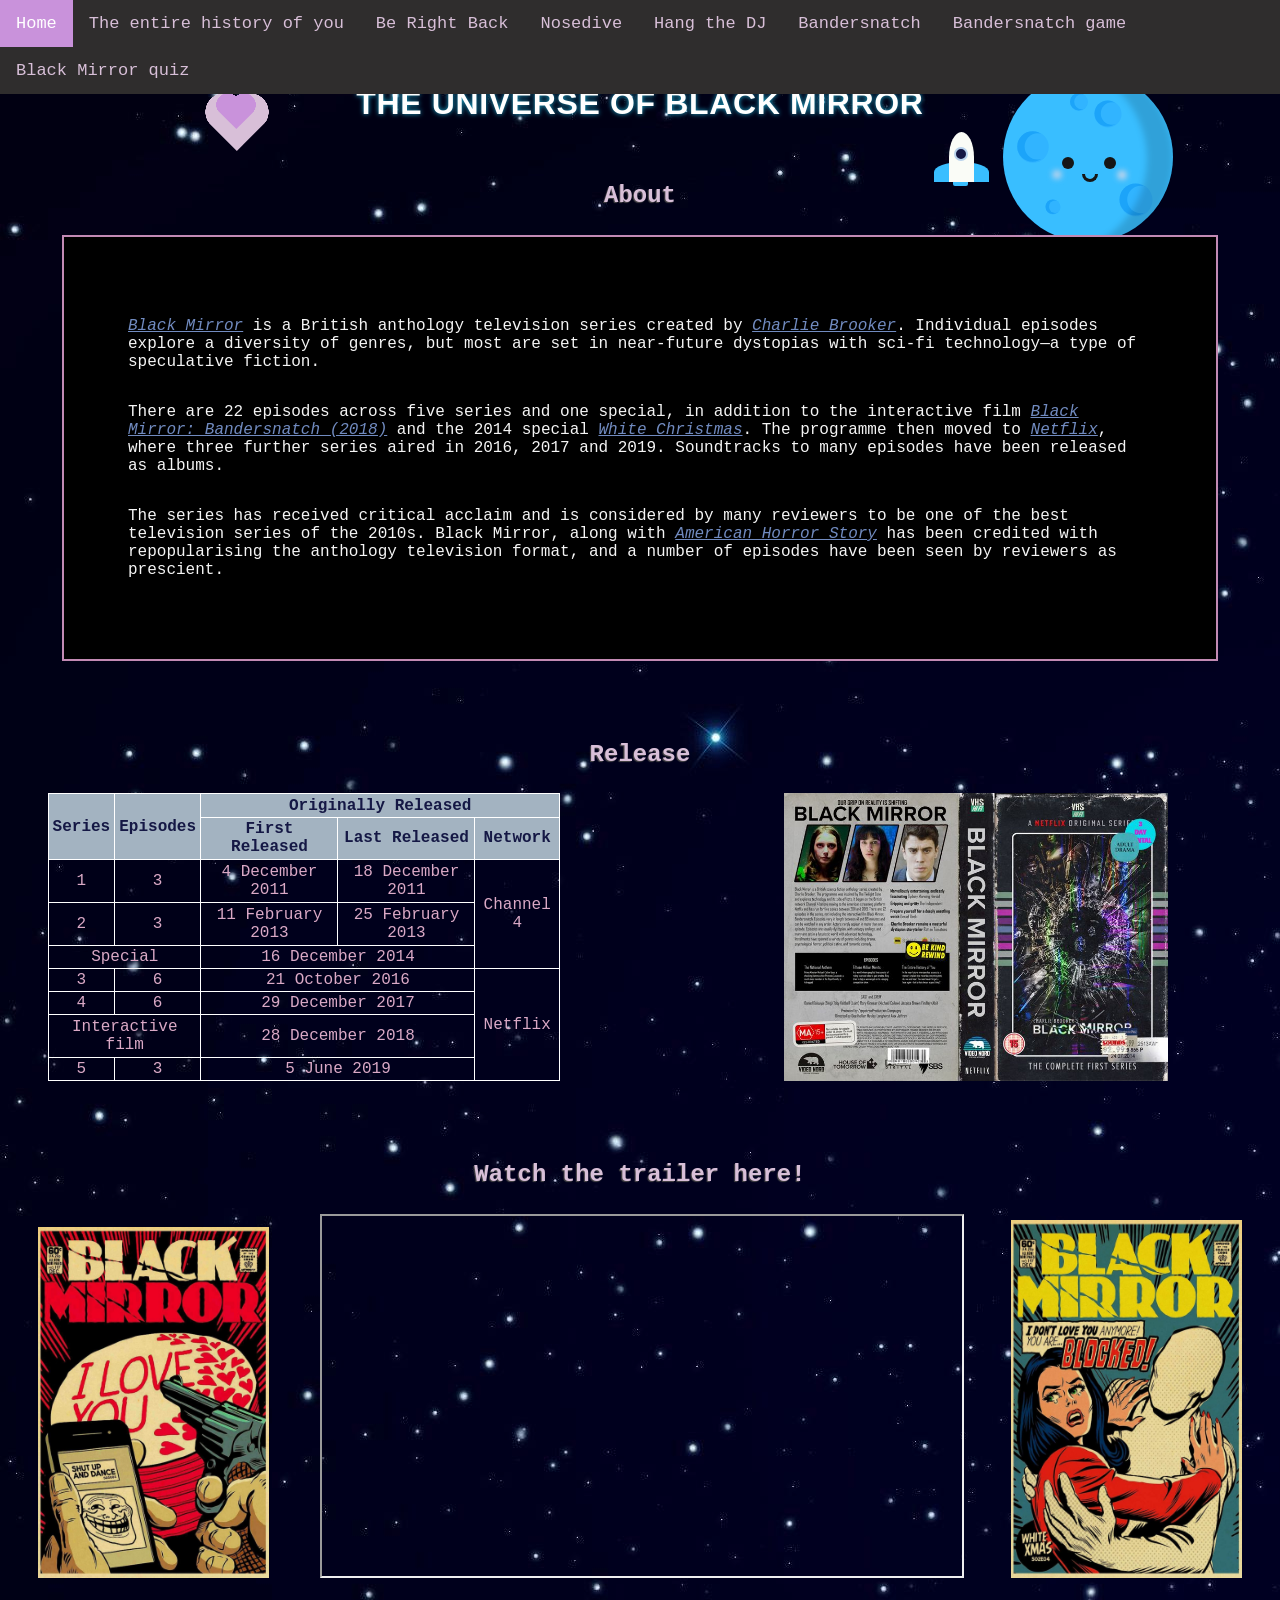
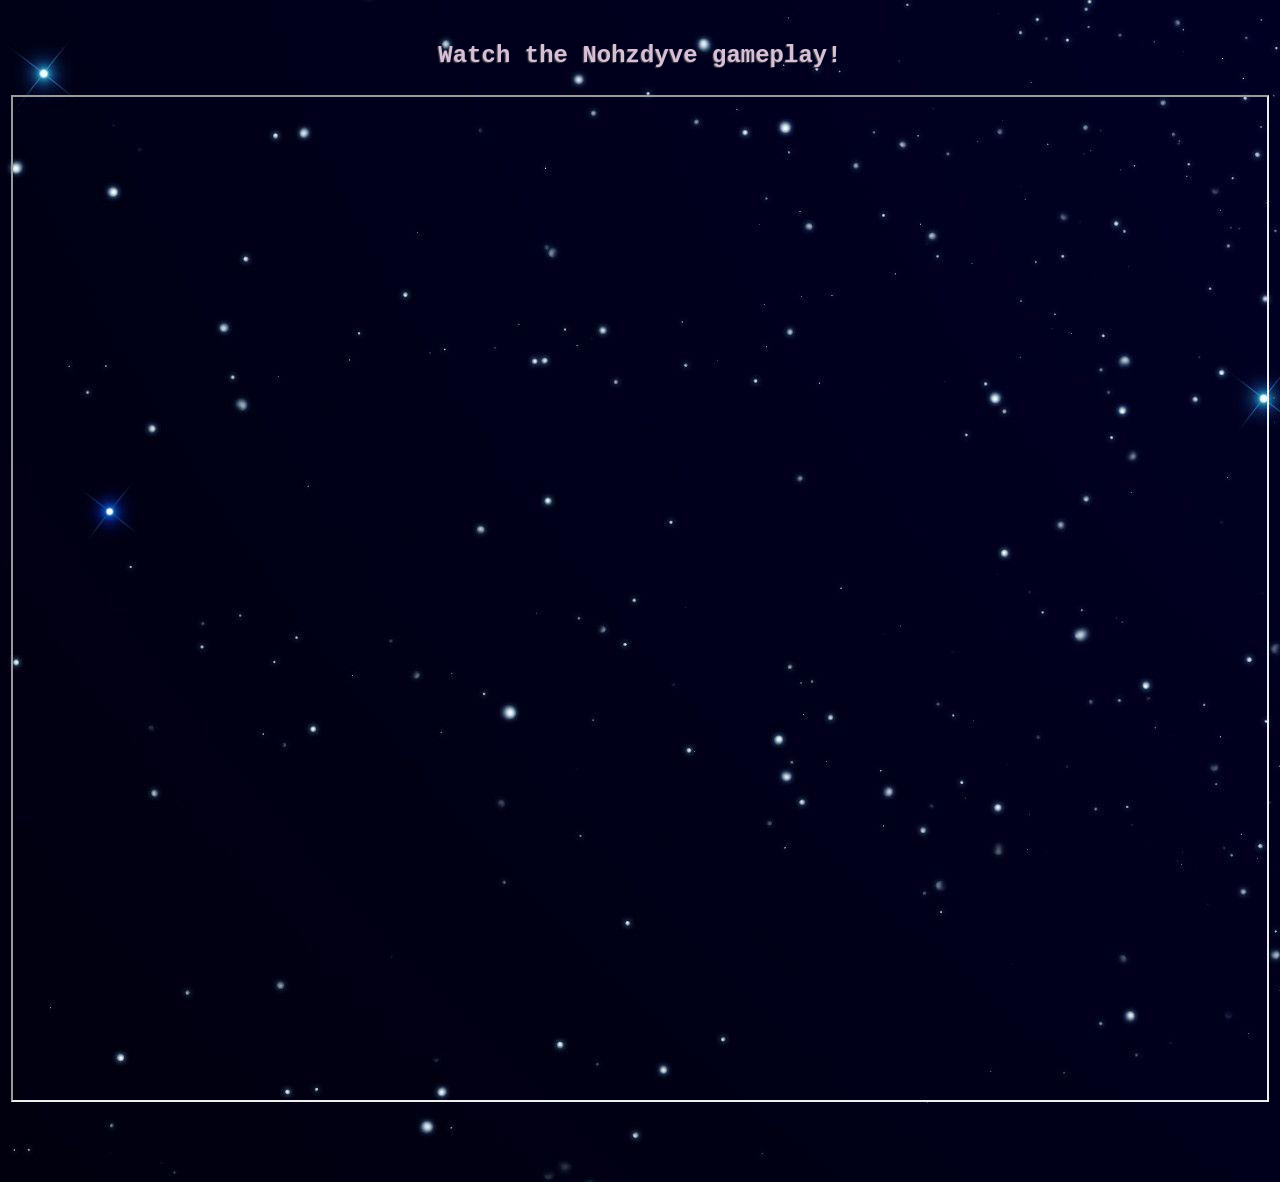
<file: index.html>
<!DOCTYPE html>
<html lang="en">

<head>
    <meta charset="UTF-8">
    <meta name="viewport" content="width=device-width, initial-scale=1.0">

    <link rel="stylesheet" href="style.css" type="text/css">
    <link rel="icon" href="photos/icon.png" type="image/x-icon">
    <title>The universe of Black Mirror</title>
</head>

<body>
    <header>
        <div class="topnav" id="myTopnav">
            <div class="dropdown">
                <button class="dropbtn">Home
                    <i class="fa fa-caret-down"></i>
                </button>
                <div class="dropdown-content">
                    <a href="#about_header">About</a>
                    <a href="#release">Release</a>
                    <a href="#trailer">Trailer</a>
                    <a href="#Play">Game</a>
                </div>
            </div>
            <a href="s1ep3.html">The entire history of you</a>
            <a href="s2ep1.html">Be Right Back</a>
            <a href="s3ep1.html">Nosedive</a>
            <a href="s4ep4.html">Hang the DJ</a>
            <a href="s4ep7.html">Bandersnatch</a>
            <a href="bmgame.html">Bandersnatch game</a>
            <a href="quiz.html">Black Mirror quiz</a>
        </div>
        <h1>The universe of Black Mirror</h1>
    </header>
    <div id="heart-container">
        <div class="heart"></div>
    </div>
    <div class="container">
        <div class="moon">
            <div class="crater crater1"></div>
            <div class="crater crater2"></div>
            <div class="crater crater3"></div>
            <div class="crater crater4"></div>
            <div class="crater crater5"></div>
            <div class="shadow"></div>
            <div class="eye eye-l"></div>
            <div class="eye eye-r"></div>
            <div class="mouth"></div>
            <div class="blush blush1"></div>
            <div class="blush blush2"></div>
        </div>
        <div class="orbit">
            <div class="rocket">
                <div class="window"></div>
            </div>
        </div>
    </div>
    <main>
        <section>
            <h2 id="about_header">About</h2>
            <div class="about">
                <p><a href="https://en.wikipedia.org/wiki/Black_Mirror"><i>Black Mirror</i></a> is a British anthology
                    television series created by <a href="https://en.wikipedia.org/wiki/Charlie_Brooker"><i>Charlie
                            Brooker</i></a>. Individual episodes explore a diversity of genres, but most are set
                    in near-future dystopias with sci-fi technology—a type of speculative fiction. </p>

                <p>There are 22 episodes across five series and one special, in addition to the interactive film
                    <a href="https://en.wikipedia.org/wiki/Black_Mirror:_Bandersnatch"><i>Black Mirror: Bandersnatch
                            (2018)</i></a> and the 2014 special
                    <a href="https://en.wikipedia.org/wiki/White_Christmas_(Black_Mirror)"><i>White Christmas</i></a>.
                    The programme then moved to <a
                        href="https://www.netflix.com/ro-en/title/70264888"><i>Netflix</i></a>,
                    where three further series aired in 2016, 2017 and 2019. Soundtracks to many episodes have been
                    released as albums.
                </p>

                <p>The series has received critical acclaim and is considered by many reviewers to be one of the best
                    television series of the 2010s. Black Mirror, along with
                    <a href="https://en.wikipedia.org/wiki/American_Horror_Story"><i>American Horror Story</i></a>
                    has been credited with repopularising the anthology television format, and a number of episodes have
                    been seen by reviewers as prescient.
                </p>
            </div>
        </section>
        <section>
            <h2 id="release">Release</h2>
            <div class="table-poster">

                <table>
                    <tr>
                        <th rowspan="2">Series</th>
                        <th rowspan="2">Episodes</th>
                        <th colspan="3">Originally Released</th>
                    </tr>
                    <tr>
                        <th>First Released</th>
                        <th>Last Released</th>
                        <th>Network</th>
                    </tr>
                    <tr>
                        <td>1</td>
                        <td>3</td>
                        <td>4 December 2011</td>
                        <td>18 December 2011</td>
                        <td rowspan="3">Channel 4</td>
                    </tr>
                    <tr>
                        <td>2</td>
                        <td>3</td>
                        <td>11 February 2013</td>
                        <td>25 February 2013</td>
                    </tr>
                    <tr>
                        <td colspan="2">Special</td>
                        <td colspan="2">16 December 2014</td>
                    </tr>
                    <tr>
                        <td>3</td>
                        <td>6</td>
                        <td colspan="2">21 October 2016</td>
                        <td rowspan="4">Netflix</td>
                    </tr>
                    <tr>
                        <td>4</td>
                        <td>6</td>
                        <td colspan="2">29 December 2017</td>
                    </tr>
                    <tr>
                        <td colspan="2">Interactive film</td>
                        <td colspan="2">28 December 2018</td>
                    </tr>
                    <tr>
                        <td>5</td>
                        <td>3</td>
                        <td colspan="2">5 June 2019</td>
                    </tr>
                </table>
                <img id="poster" src="photos/img1.jpg" alt="TV Show Poster">
            </div>
        </section>
        <section>
            <h2 id="trailer">Watch the trailer here!</h2>
            <div id="container_trailer">
                <img id="suad" src="photos/suad.jpg" alt="Episode Poster">
                <iframe class="yt" src="https://www.youtube.com/embed/V0XOApF5nLU" title="Black Mirror Trailer Netflix"
                    allow="accelerometer; autoplay; clipboard-write; encrypted-media; gyroscope; picture-in-picture; web-share" allowfullscreen></iframe>
                <img id="white" src="photos/whitechristmas.jpg" alt="Episode Poster">
            </div>
            <h2 id="Play">Watch the Nohzdyve gameplay!</h2>
            <iframe class="game" src="https://www.youtube.com/embed/mrr4AHmmZqY" title="Nohzdyve Gameplay" allow="accelerometer; autoplay; clipboard-write; encrypted-media; gyroscope; picture-in-picture; web-share" allowfullscreen></iframe>
        </section>
    </main>
    
    <script src="index.js"></script>
</body>

</html>
</file>
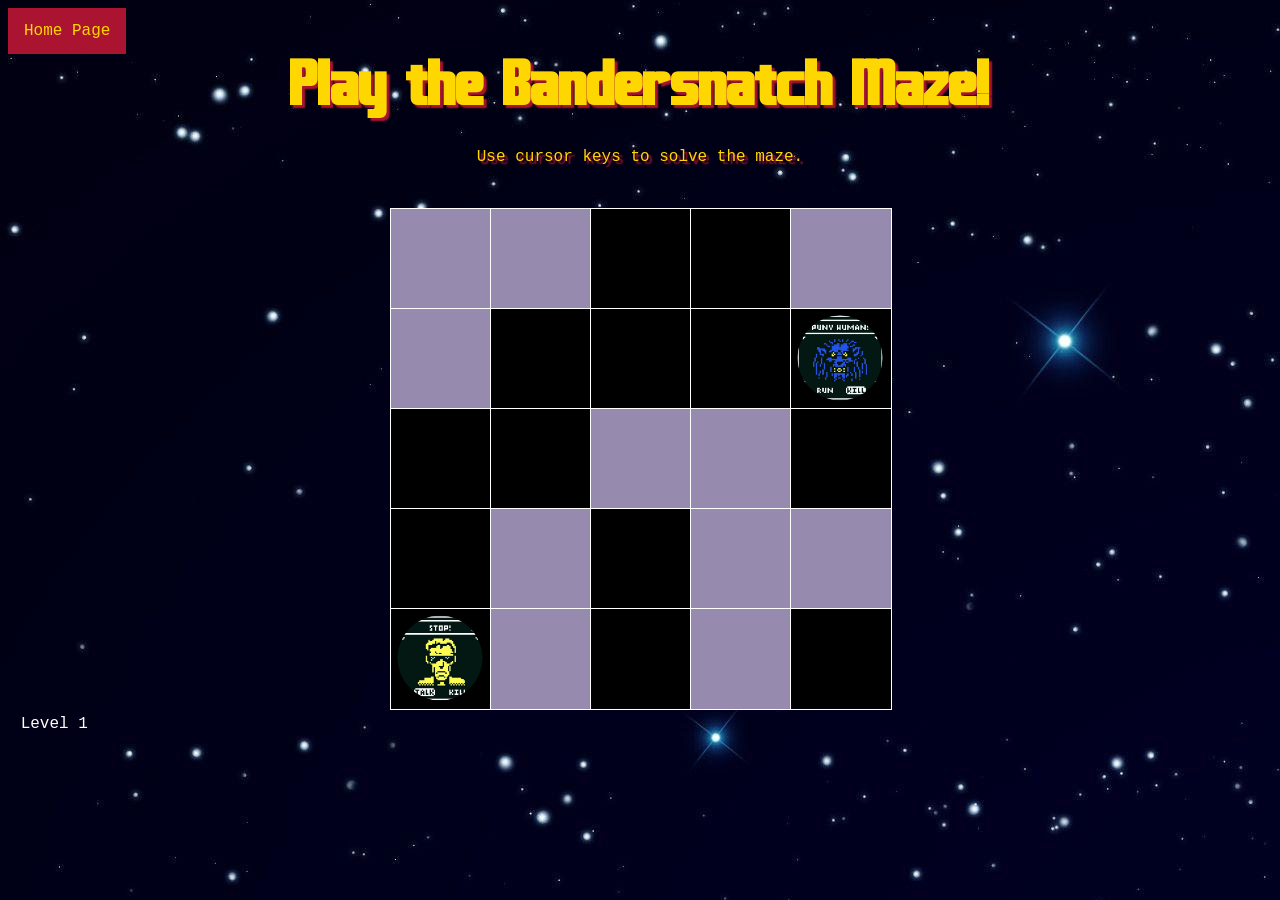
<file: bmgame.html>
<!DOCTYPE html>
<html lang="en">

<head>
  <meta charset="UTF-8">
  <meta name="viewport" content="width=device-width, initial-scale=1.0">
  <title>Bandersnatch Maze</title>
  <link rel="stylesheet" href="bmgame.css" type="text/css">
  <link rel="icon" href="photos/icon2.png" type="image/x-icon">
</head>

<body>
  <nav>
    <ul>
      <li><a href="index.html">Home Page</a></li>
    </ul>
  </nav>
  <header>
    <h1>Play the Bandersnatch Maze!</h1>
  </header>
  <p>Use cursor keys to solve the maze.</p>
  <div id="game-container-1" class="game-container">
    <div id="map">
      <div id="game-map" class="game-map">
        <div id="tiles" class="layer"></div> <!--floor+wall-->
        <div id="sprites" class="layer"></div> <!--player+goal-->
        <div id="success-msg">Goal reached! Tap the maze to change levels.</div>
      </div>
    </div>
  </div>
  <div id="level-number"></div>
  
  <script src="bmgame.js"></script>
</body>

</html>
</file>
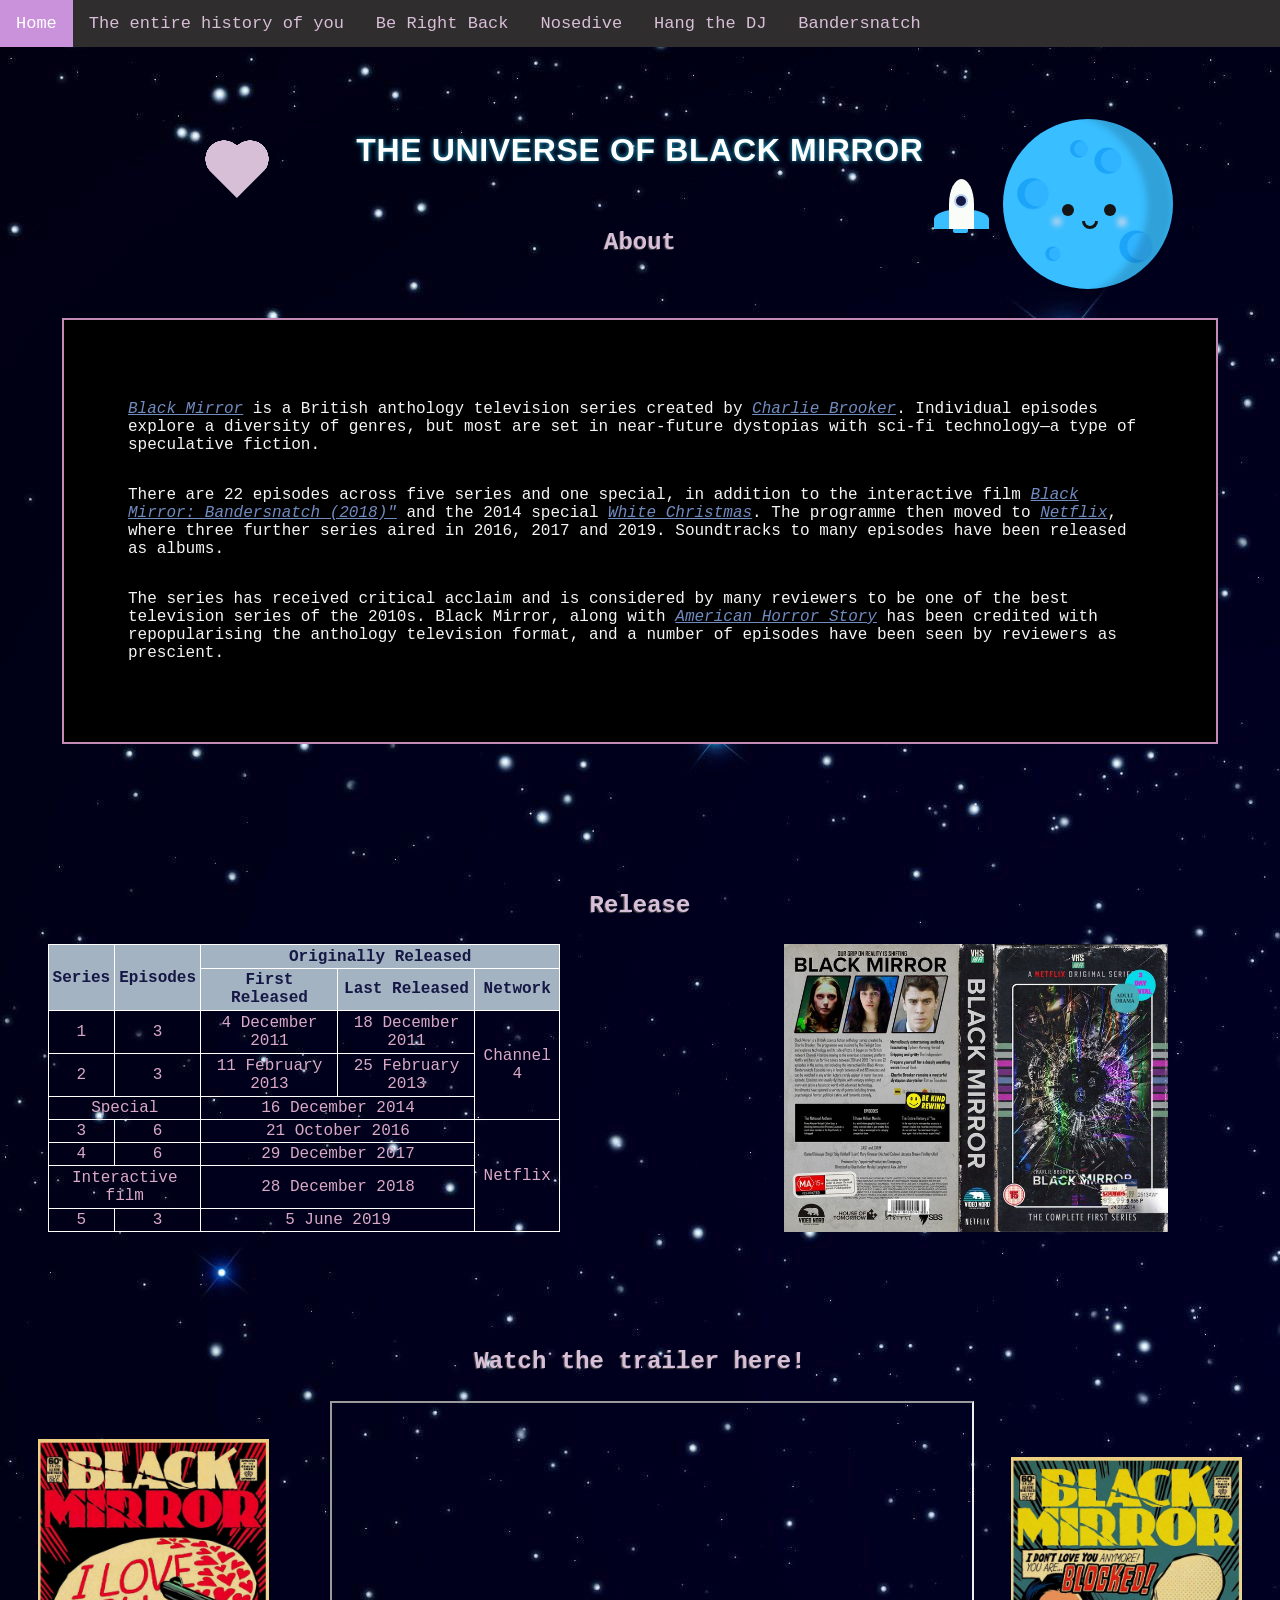
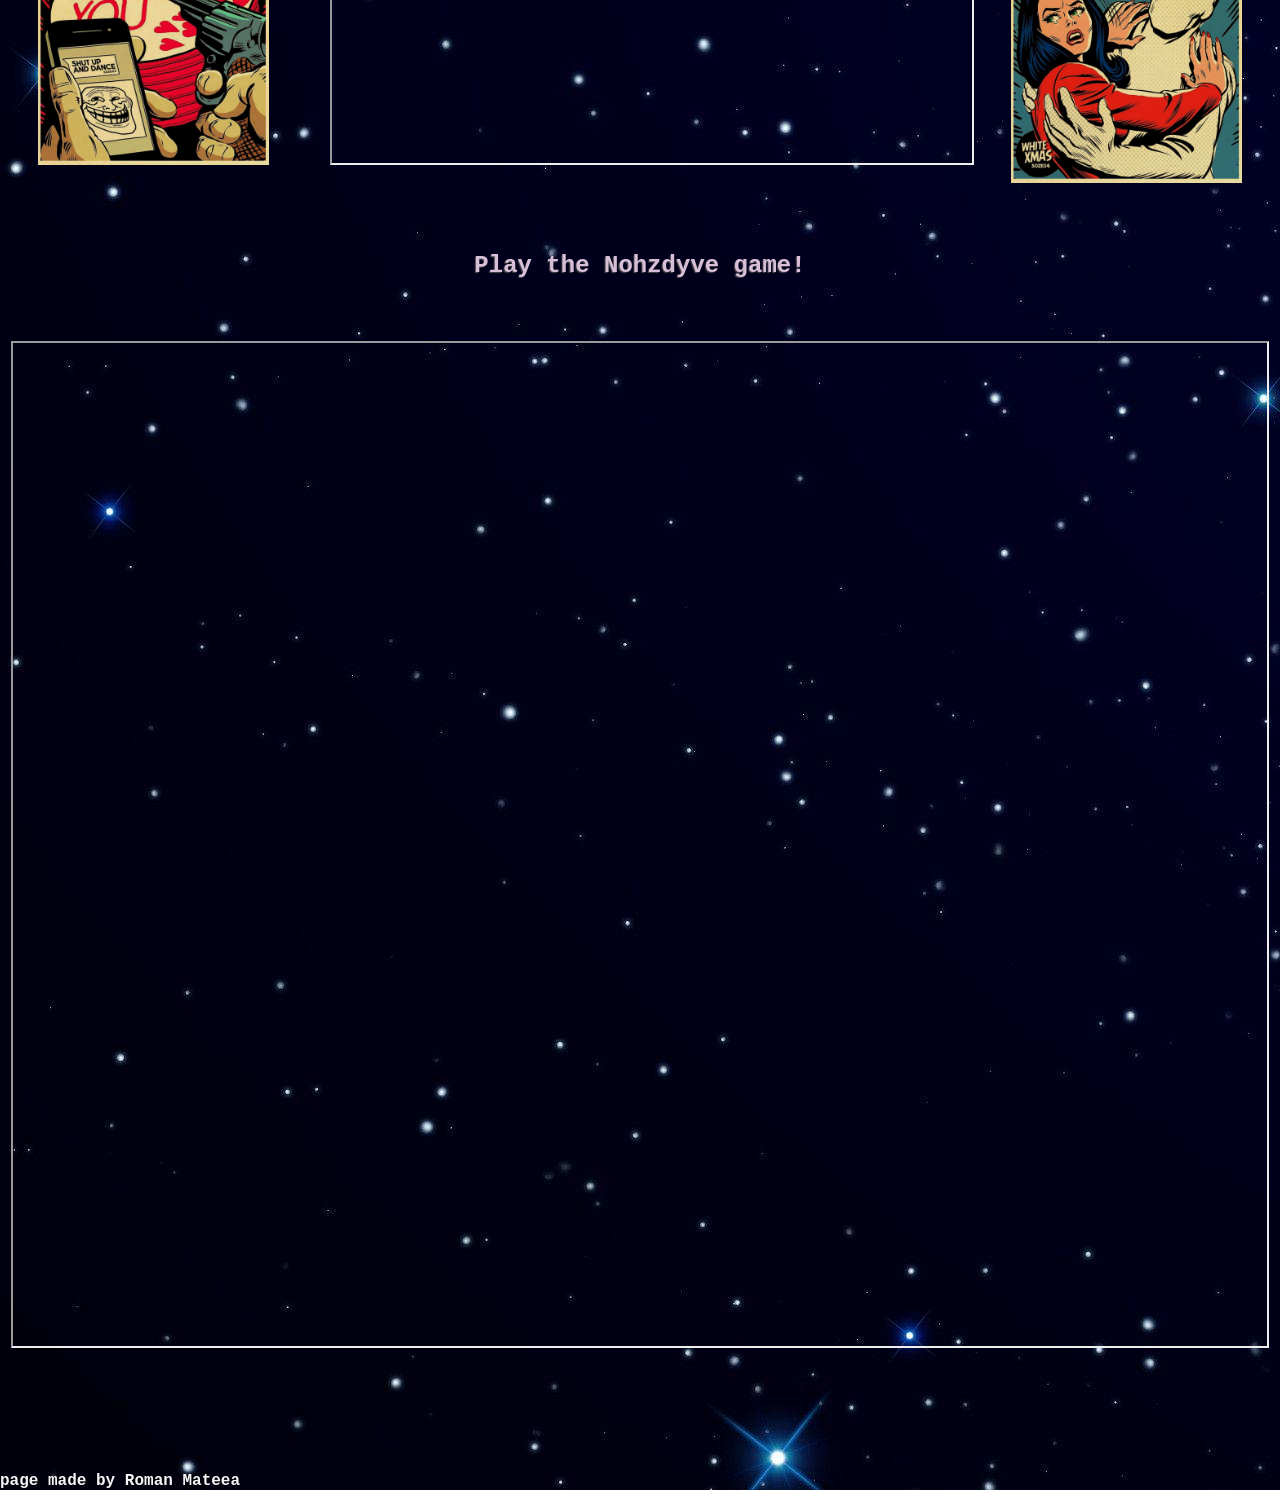
<file: proiect_tw.html>
<!DOCTYPE html>
<html lang="en">

<head>
    <meta charset="UTF-8">
    <meta http-equiv="X-UA-Compatible" content="IE=edge">
    <meta name="viewport" content="width=device-width, initial-scale=1.0">
    <meta name="autor" content="Roman Mateea">

    <link rel="stylesheet" href="style.css" type="text/css">
    <link rel="icon" href="photos/icon.png" type="image/x-icon">
    <title>The universe of Black Mirror</title>
</head>

<body>
    <header>
        <div class="topnav" id="myTopnav">
            <div class="dropdown">
                <button class="dropbtn">Home
                    <i class="fa fa-caret-down"></i>
                </button>
                <div class="dropdown-content">
                    <a href="#about_header">About</a>
                    <a href="#release">Release</a>
                    <a href="#trailer">Trailer</a>
                    <a href="#Play">Game</a>
                </div>
            </div>
            <a href="s1ep3.html">The entire history of you</a>
            <a href="s2ep1.html">Be Right Back</a>
            <a href="s3ep1.html">Nosedive</a>
            <a href="s4ep4.html">Hang the DJ</a>
            <a href="s4ep7.html">Bandersnatch</a>
        </div>
        <h1>The universe of Black Mirror</h1>
    </header>
    <div class="heart"></div>
    <div class="container">
        <div class="moon">
            <div class="crater crater1"></div>
            <div class="crater crater2"></div>
            <div class="crater crater3"></div>
            <div class="crater crater4"></div>
            <div class="crater crater5"></div>
            <div class="shadow"></div>
            <div class="eye eye-l"></div>
            <div class="eye eye-r"></div>
            <div class="mouth"></div>
            <div class="blush blush1"></div>
            <div class="blush blush2"></div>
        </div>
        <div class="orbit">
            <div class="rocket">
                <div class="window"></div>
            </div>
        </div>
    </div>
    <main>
        <section>
            <h2 id="about_header">About</h2> <br><br>
            <div class="about">
                <p><a href="https://en.wikipedia.org/wiki/Black_Mirror"><i>Black Mirror</i></a> is a British anthology
                    television series created by <a href="https://en.wikipedia.org/wiki/Charlie_Brooker"><i>Charlie
                            Brooker</i></a>. Individual episodes explore a diversity of genres, but most are set
                    in near-future dystopias with sci-fi technology—a type of speculative fiction. </p>

                <p>There are 22 episodes across five series and one special, in addition to the interactive film
                    <a href="https://en.wikipedia.org/wiki/Black_Mirror:_Bandersnatch"><i>Black Mirror: Bandersnatch
                            (2018)"</i></a> and the 2014 special
                    <a href="https://en.wikipedia.org/wiki/White_Christmas_(Black_Mirror)"><i>White Christmas</i></a>.
                    The programme then moved to <a
                        href="https://www.netflix.com/ro-en/title/70264888"><i>Netflix</i></a>,
                    where three further series aired in 2016, 2017 and 2019. Soundtracks to many episodes have been
                    released as albums.
                </p>

                <p>The series has received critical acclaim and is considered by many reviewers to be one of the best
                    television series of the 2010s. Black Mirror, along with
                    <a href="https://en.wikipedia.org/wiki/American_Horror_Story"><i>American Horror Story</i></a>
                    has been credited with repopularising the anthology television format, and a number of episodes have
                    been seen by reviewers as prescient.
                </p>
            </div>
            <br><br>
        </section>
        <section>
            <h2 id="release">Release</h2>
            <div class="table-poster">

                <table>
                    <tr>
                        <th rowspan="2">Series</th>
                        <th rowspan="2">Episodes</th>
                        <th colspan="3">Originally Released</th>
                    </tr>
                    <tr>
                        <th>First Released</th>
                        <th>Last Released</th>
                        <th>Network</th>
                    </tr>
                    <tr>
                        <td>1</td>
                        <td>3</td>
                        <td>4 December 2011</td>
                        <td>18 December 2011</td>
                        <td rowspan="3">Channel 4</td>
                    </tr>
                    <tr>
                        <td>2</td>
                        <td>3</td>
                        <td>11 February 2013</td>
                        <td>25 February 2013</td>
                    </tr>
                    <tr>
                        <td colspan="2">Special</td>
                        <td colspan="2">16 December 2014</td>
                    </tr>
                    <tr>
                        <td>3</td>
                        <td>6</td>
                        <td colspan="2">21 October 2016</td>
                        <td rowspan="4">Netflix</td>
                    </tr>
                    <tr>
                        <td>4</td>
                        <td>6</td>
                        <td colspan="2">29 December 2017</td>
                    </tr>
                    <tr>
                        <td colspan="2">Interactive film</td>
                        <td colspan="2">28 December 2018</td>
                    </tr>
                    <tr>
                        <td>5</td>
                        <td>3</td>
                        <td colspan="2">5 June 2019</td>
                    </tr>
                </table>
                <img id="poster" src="photos/img1.jpg" alt="TV Show Poster">
            </div>
            <br><br>
        </section>
        <section>
            <h2 id="trailer">Watch the trailer here!</h2>
            <img id="suad" src="photos/suad.jpg" alt="Episode Poster">
            <iframe class="yt" src="https://www.youtube.com/embed/V0XOApF5nLU"
                title="Black Mirror | Trailer [HD] | Netflix" allow="accelerometer; autoplay; 
        clipboard-write; encrypted-media; gyroscope; picture-in-picture; web-share" allowfullscreen></iframe>
            <img id="white" src="photos/whitechristmas.jpg" alt="Episode Poster">
            <h2 id="Play">Play the Nohzdyve game!</h2>
            <br><br>
            <iframe class="game" src="https://bandersnatch.glitch.me"></iframe>
            <br><br>
        </section>
    </main>
    <footer><b>page made by Roman Mateea</b></footer>
</body>

</html>
</file>
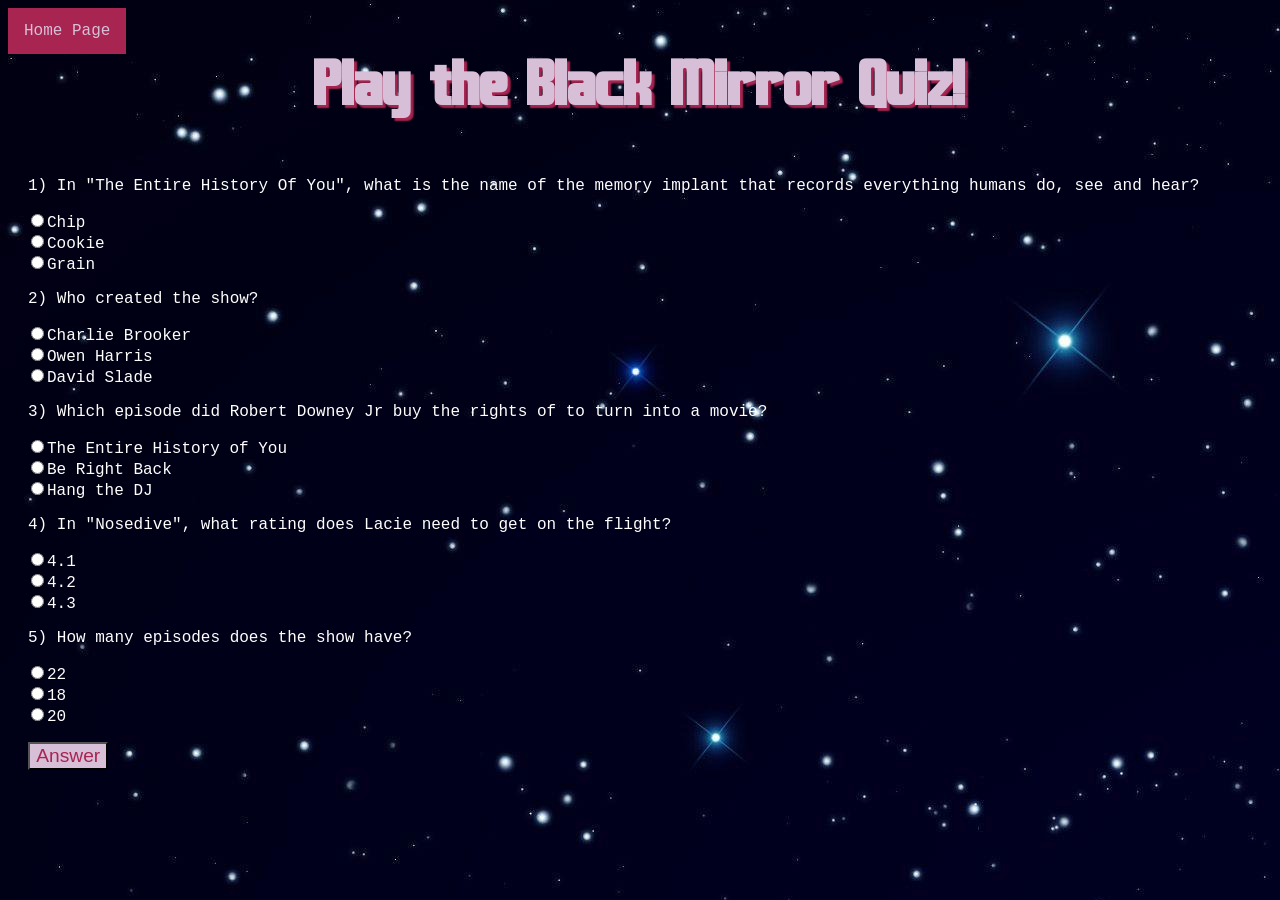
<file: quiz.html>
<!DOCTYPE html>
<html lang="en">

<head>
    <meta charset="UTF-8">
    <meta name="viewport" content="width=device-width, initial-scale=1.0">
    <title>Black Mirror Quiz</title>
    <link rel="stylesheet" href="quiz.css" type="text/css">
    <link rel="icon" href="photos/icon2.png" type="image/x-icon">
</head>

<body>
    <nav>
        <ul>
            <li><a href="index.html">Home Page</a></li>

        </ul>
    </nav>
    <header>
        <h1>Play the Black Mirror Quiz!</h1>
    </header>
    <div>
        <form name="quiz" id="quiz">
            <fieldset>
                <legend> 1) In "The Entire History Of You", what is the name of the memory implant that records
                    everything humans do, see and hear? </legend>
                <input type="radio" name="q1" value="0">Chip<br>
                <input type="radio" name="q1" value="0">Cookie<br>
                <input type="radio" name="q1" value="1">Grain<br>
            </fieldset>

            <fieldset>
                <legend> 2) Who created the show? </legend>
                <input type="radio" name="q2" value="1">Charlie Brooker<br>
                <input type="radio" name="q2" value="0">Owen Harris<br>
                <input type="radio" name="q2" value="0">David Slade<br>
            </fieldset>

            <fieldset>
                <legend> 3) Which episode did Robert Downey Jr buy the rights of to turn into a movie? </legend>
                <input type="radio" name="q3" value="1">The Entire History of You<br>
                <input type="radio" name="q3" value="0">Be Right Back<br>
                <input type="radio" name="q3" value="0">Hang the DJ<br>
            </fieldset>

            <fieldset>
                <legend> 4) In "Nosedive", what rating does Lacie need to get on the flight? </legend>
                <input type="radio" name="q4" value="0">4.1<br>
                <input type="radio" name="q4" value="1">4.2<br>
                <input type="radio" name="q4" value="0">4.3<br>
            </fieldset>

            <fieldset>
                <legend> 5) How many episodes does the show have?</legend>
                <input type="radio" name="q5" value="1">22<br>
                <input type="radio" name="q5" value="0">18<br>
                <input type="radio" name="q5" value="0">20<br>
            </fieldset>

            <button type="submit"> Answer </button>
            <div id="quiz-result"></div>
        </form>
    </div>

    <script src="quiz.js"></script>
</body>

</html>
</file>
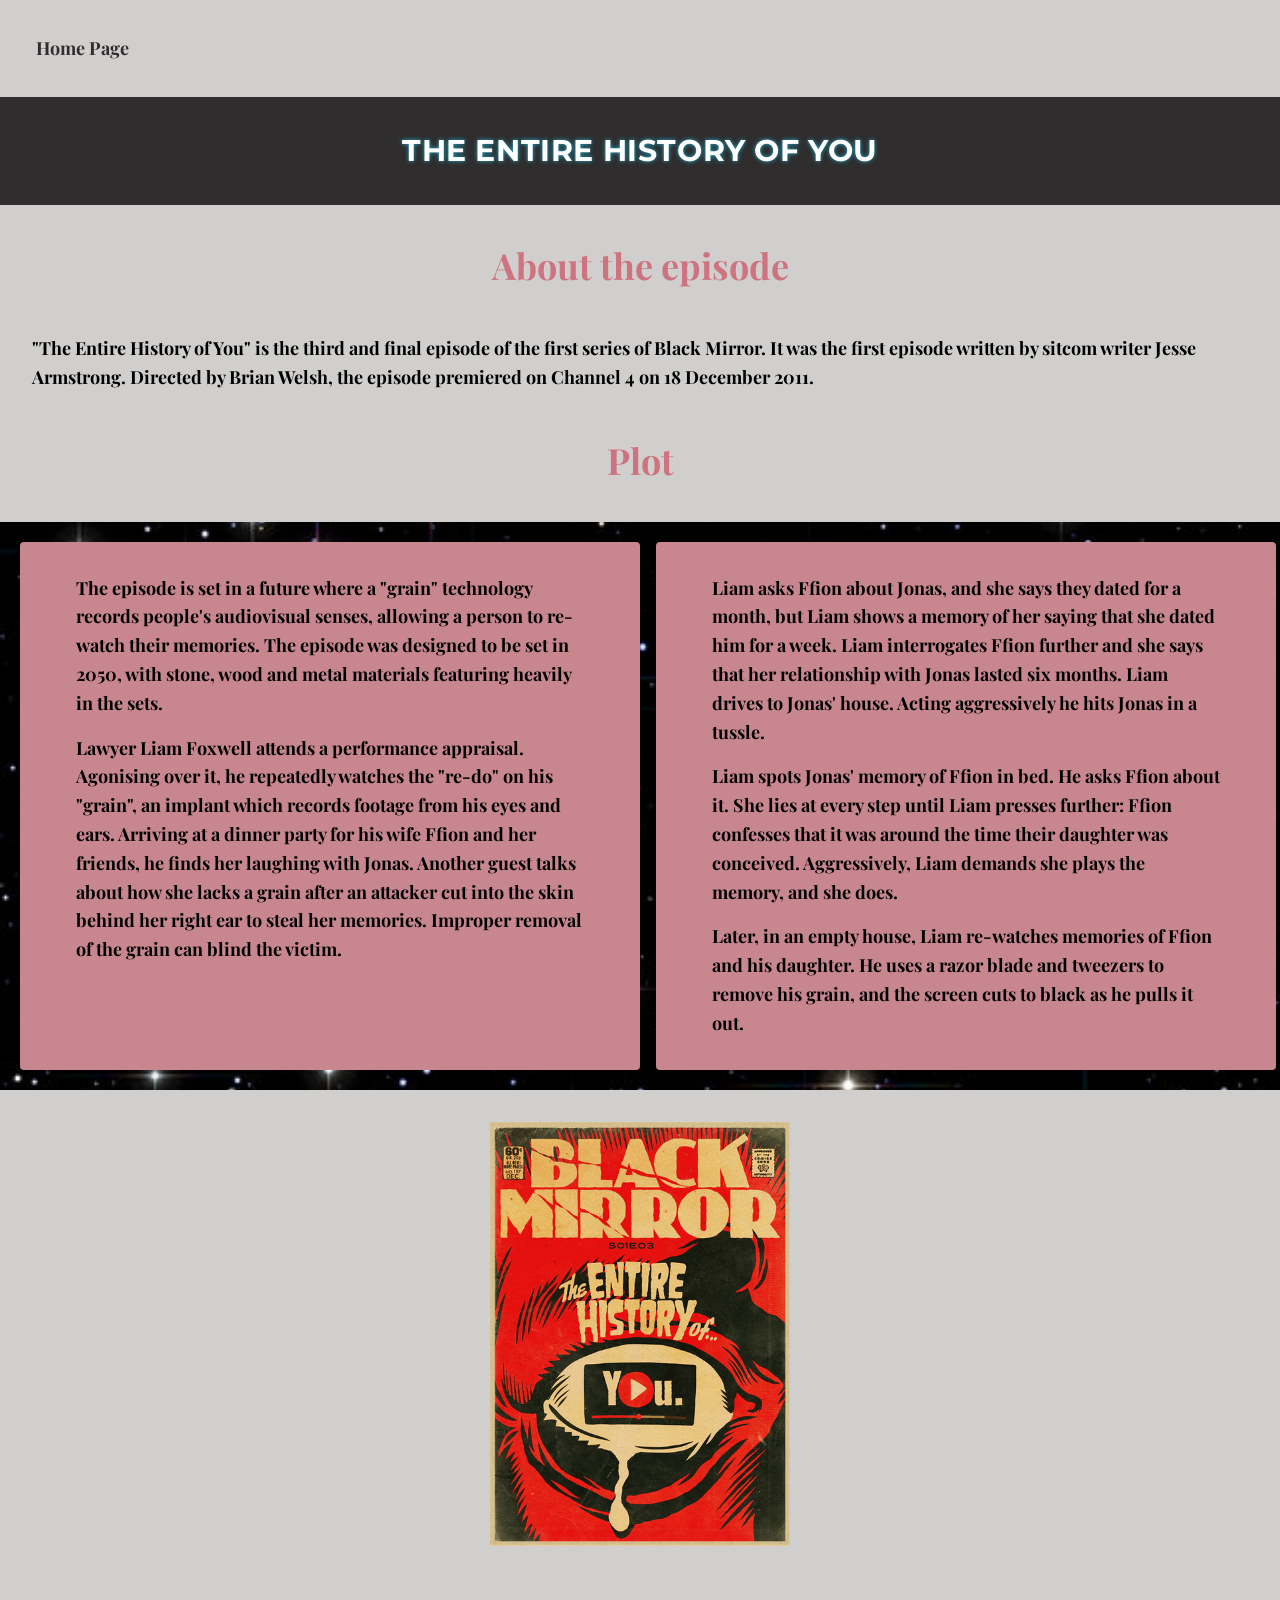
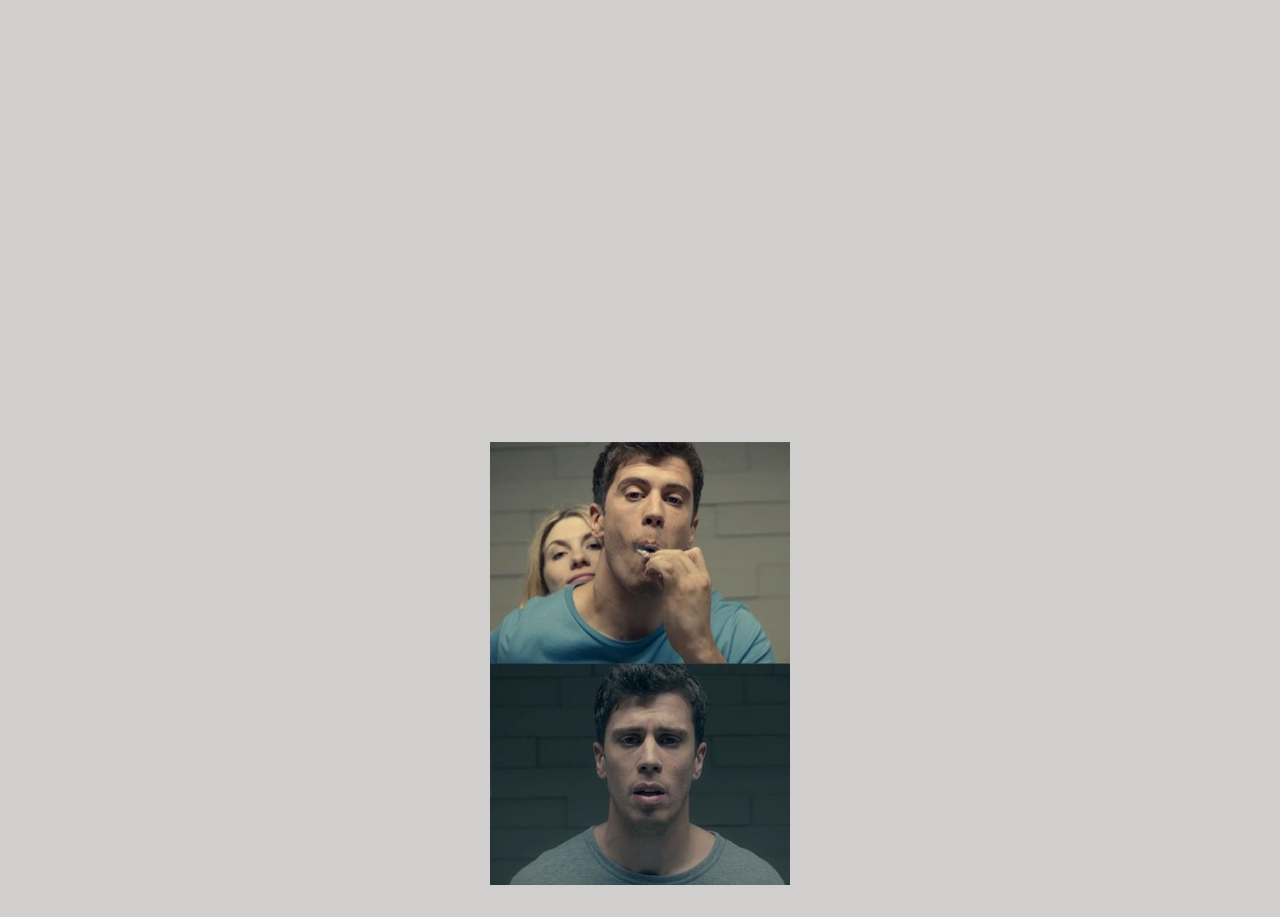
<file: s1ep3.html>
<!DOCTYPE html>
<html lang="en">

<head>
  <meta charset="UTF-8">
  <meta name="viewport" content="width=device-width, initial-scale=1.0">


  <link rel="stylesheet" href="episodes.css" type="text/css">
  <link rel="icon" href="photos/icon2.png" type="image/x-icon">
  <title>The entire history of you</title>
</head>

<body class="ep13">
  <nav>
    <ul>
      <li><a href="index.html">Home Page</a></li>
    </ul>
  </nav>
  <header>The entire history of you</header>
  <h1>About the episode</h1>
  <p>"The Entire History of You" is the third and final episode of the first series of Black Mirror.
    It was the first episode written by sitcom writer Jesse Armstrong.
    Directed by Brian Welsh, the episode premiered on Channel 4 on 18 December 2011.</p>
  <h1>Plot</h1>
  <div class="row">
    <div class="column">
      <p>The episode is set in a future where a "grain" technology records people's audiovisual senses, allowing a
        person to re-watch their memories. The episode was designed to be set in 2050,
        with stone, wood and metal materials featuring heavily in the sets. </p>
      <p>Lawyer Liam Foxwell attends a performance appraisal. Agonising over it, he repeatedly watches the "re-do"
        on his "grain", an implant which records footage from his eyes and ears. Arriving at a dinner party for his
        wife Ffion and her friends, he finds her laughing with Jonas. Another guest talks about how she lacks a
        grain after an attacker cut into the skin behind her right ear to steal her memories.
        Improper removal of the grain can blind the victim.</p>
    </div>
    <div class="column">
      <p>Liam asks Ffion about Jonas, and she says they dated for a month, but Liam shows a
        memory of her saying that she dated him for a week. Liam interrogates Ffion further and she says that her
        relationship with Jonas lasted six months. Liam drives to Jonas' house. Acting aggressively he
        hits Jonas in a tussle. </p>
      <p>Liam spots Jonas' memory of Ffion in bed. He asks Ffion about it. She lies at every step until Liam
        presses further: Ffion confesses that it was around the time their daughter was conceived.
        Aggressively, Liam demands she plays the memory, and she does.</p>
      <p>Later, in an empty house, Liam re-watches memories of Ffion and his daughter.
        He uses a razor blade and tweezers to remove his grain, and the screen cuts to black as he pulls it out.</p>
    </div>
  </div>
  <img id="poza1" src="photos/theentirehistory.jpg" alt="Episode Poster">

  <iframe src="https://www.youtube.com/embed/3bFCqK81s7Y" title="The Entire History of You | Black Mirror"
     allow="accelerometer; autoplay; clipboard-write; encrypted-media; gyroscope; picture-in-picture; web-share" allowfullscreen></iframe>

  <img id="poza2" src="photos/theentirehistory2.jpg" alt="Episode Photo">
  
</body>

</html>
</file>
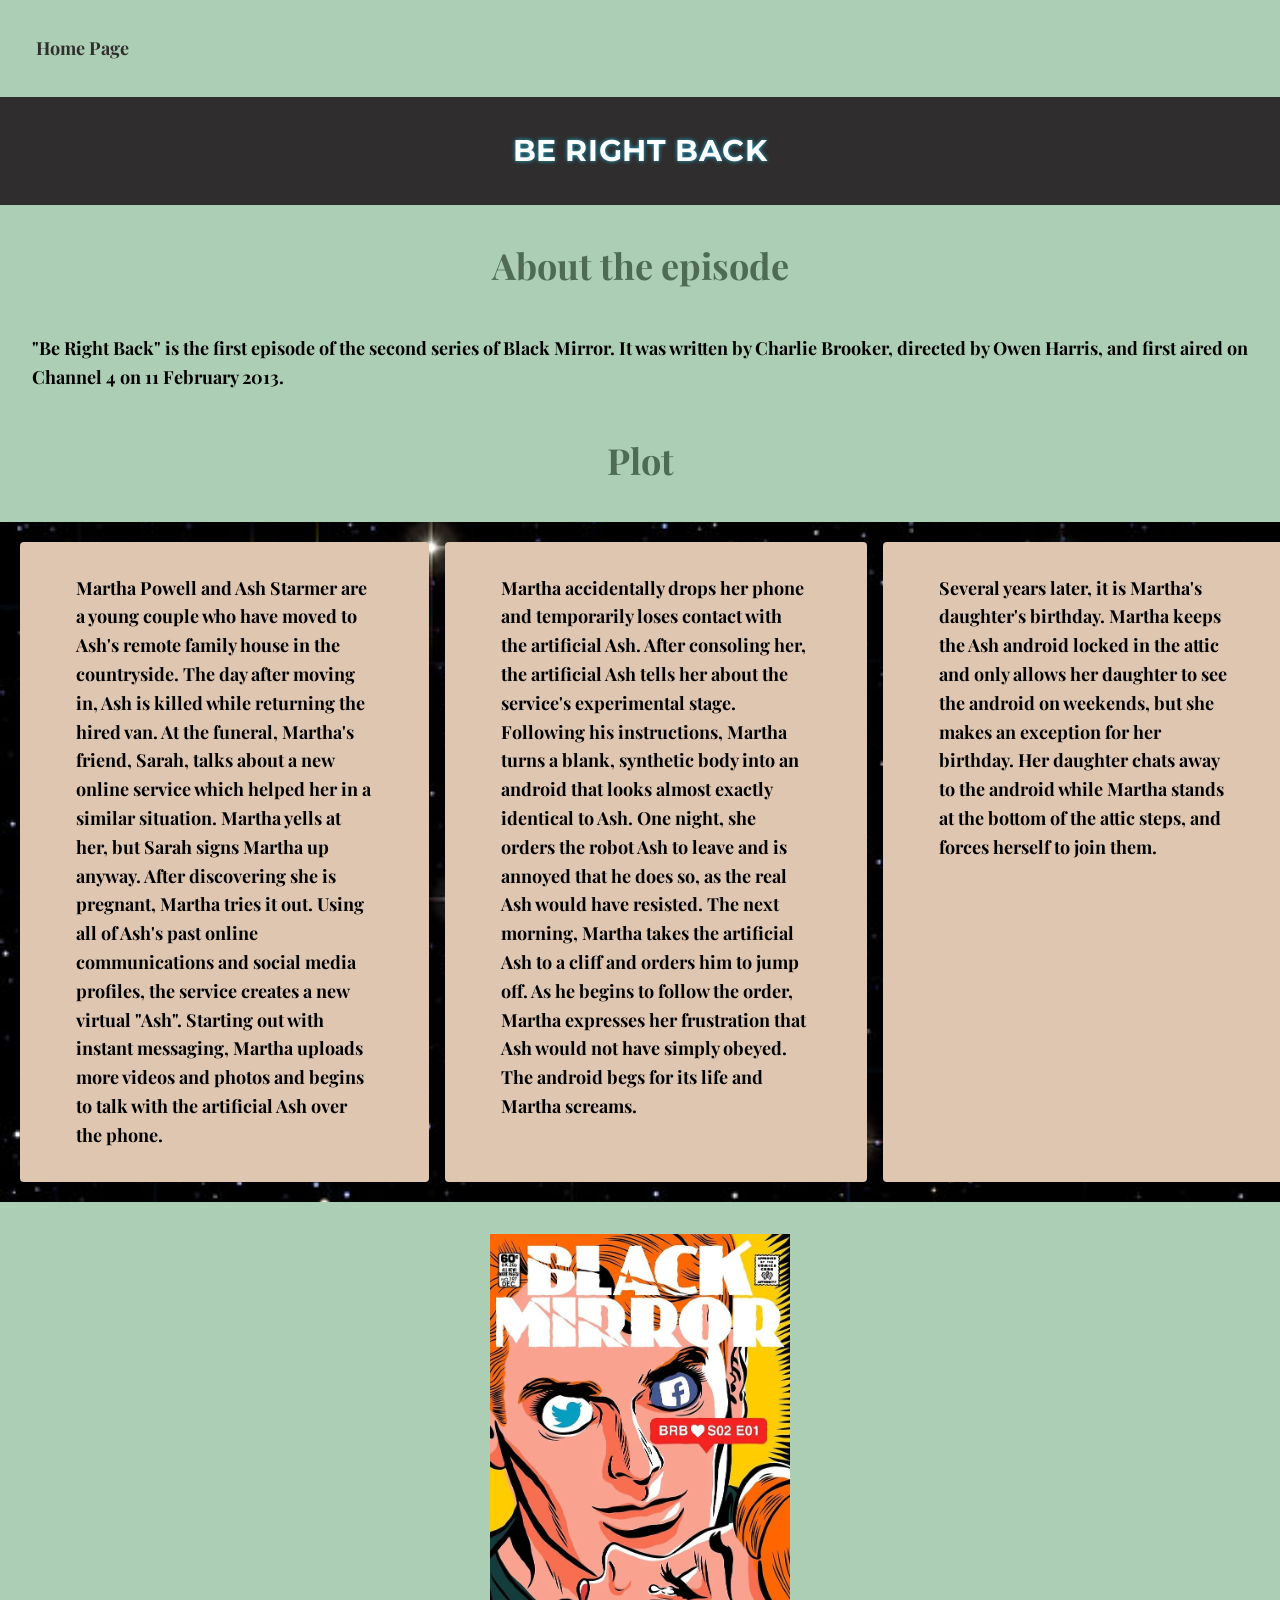
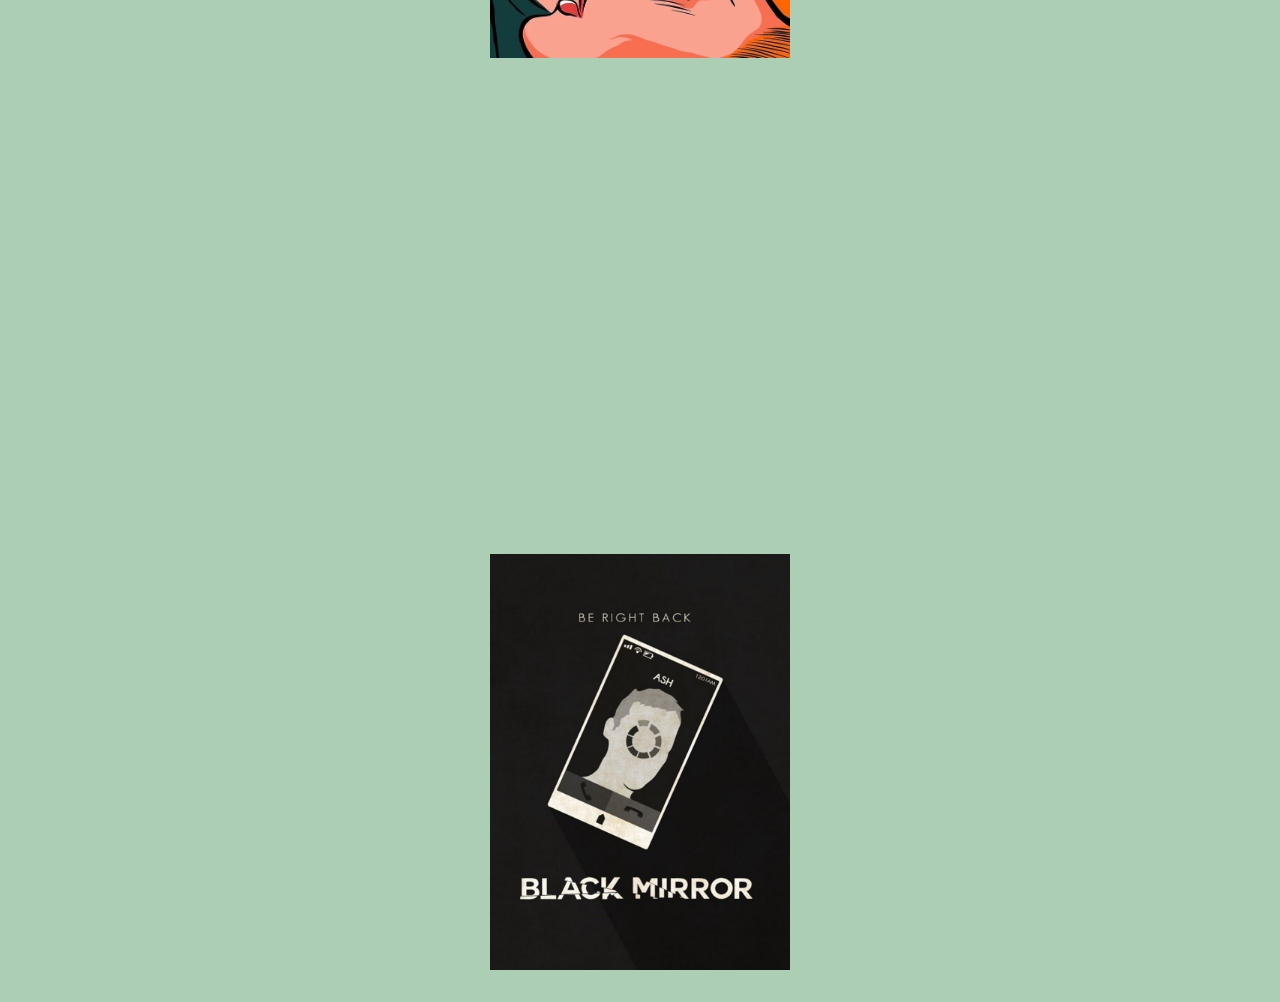
<file: s2ep1.html>
<!DOCTYPE html>
<html lang="en">

<head>
    <meta charset="UTF-8">
    <meta name="viewport" content="width=device-width, initial-scale=1.0">


    <link rel="stylesheet" href="episodes.css" type="text/css">
    <link rel="icon" href="photos/icon2.png" type="image/x-icon">
    <title>Be Right Back</title>
</head>

<body class="ep21">
    <nav>
        <ul>
            <li><a href="index.html">Home Page</a></li>
        </ul>
    </nav>
    <header>Be Right Back</header>
    <h1>About the episode</h1>
    <p>"Be Right Back" is the first episode of the second series of Black Mirror. It was written by
        Charlie Brooker, directed by Owen Harris, and first aired on Channel 4 on 11 February 2013.</p>
    <h1>Plot</h1>
    <div class="row">
        <div class="column">
            <p>Martha Powell and Ash Starmer are a young couple who have moved to
                Ash's remote family house in the countryside. The day after moving in, Ash is killed while
                returning the
                hired van. At the funeral, Martha's friend, Sarah, talks about a new online service
                which helped her in a similar situation. Martha yells at her, but Sarah signs Martha up anyway.
                After
                discovering she is pregnant, Martha tries it out. Using all of Ash's past online
                communications and social media profiles, the service creates a new virtual "Ash".
                Starting out with
                instant messaging, Martha uploads more videos and photos and begins to talk with the artificial
                Ash over
                the phone.</p>
        </div>
        <div class="column">
            <p>Martha accidentally drops her phone and
                temporarily loses contact with the artificial Ash. After consoling her, the artificial Ash
                tells her
                about the service's experimental stage.
                Following his instructions, Martha turns a blank, synthetic body
                into an android that looks almost exactly identical to Ash.

                One night, she orders the robot Ash to leave and is annoyed that he does so,
                as the real Ash would have
                resisted. The next morning, Martha takes the artificial Ash to a cliff and orders him
                to jump off. As he
                begins to follow the order, Martha expresses her frustration that Ash would not have
                simply obeyed. The
                android begs for its life and Martha screams.</p>
        </div>
        <div class="column">
            <p>Several years later, it is Martha's daughter's birthday. Martha keeps the Ash android
                locked in the attic and only allows her daughter to see the android on weekends, but she makes an
                exception for her birthday. Her daughter chats away to the android while Martha stands at the
                bottom of
                the attic steps, and forces herself to join them.</p>
        </div>
    </div>
    <img id="poza1" src="photos/berightback.webp" alt="Episode Poster">
    <iframe src="https://www.youtube.com/embed/ld9m8Xrpko0" title="Black Mirror"
        allow="accelerometer; autoplay; clipboard-write; encrypted-media; gyroscope; picture-in-picture; web-share"
        allowfullscreen></iframe>
    <img id="poza2" src="photos/berightback2.jpg" alt="Episode Poster">
    
</body>

</html>
</file>
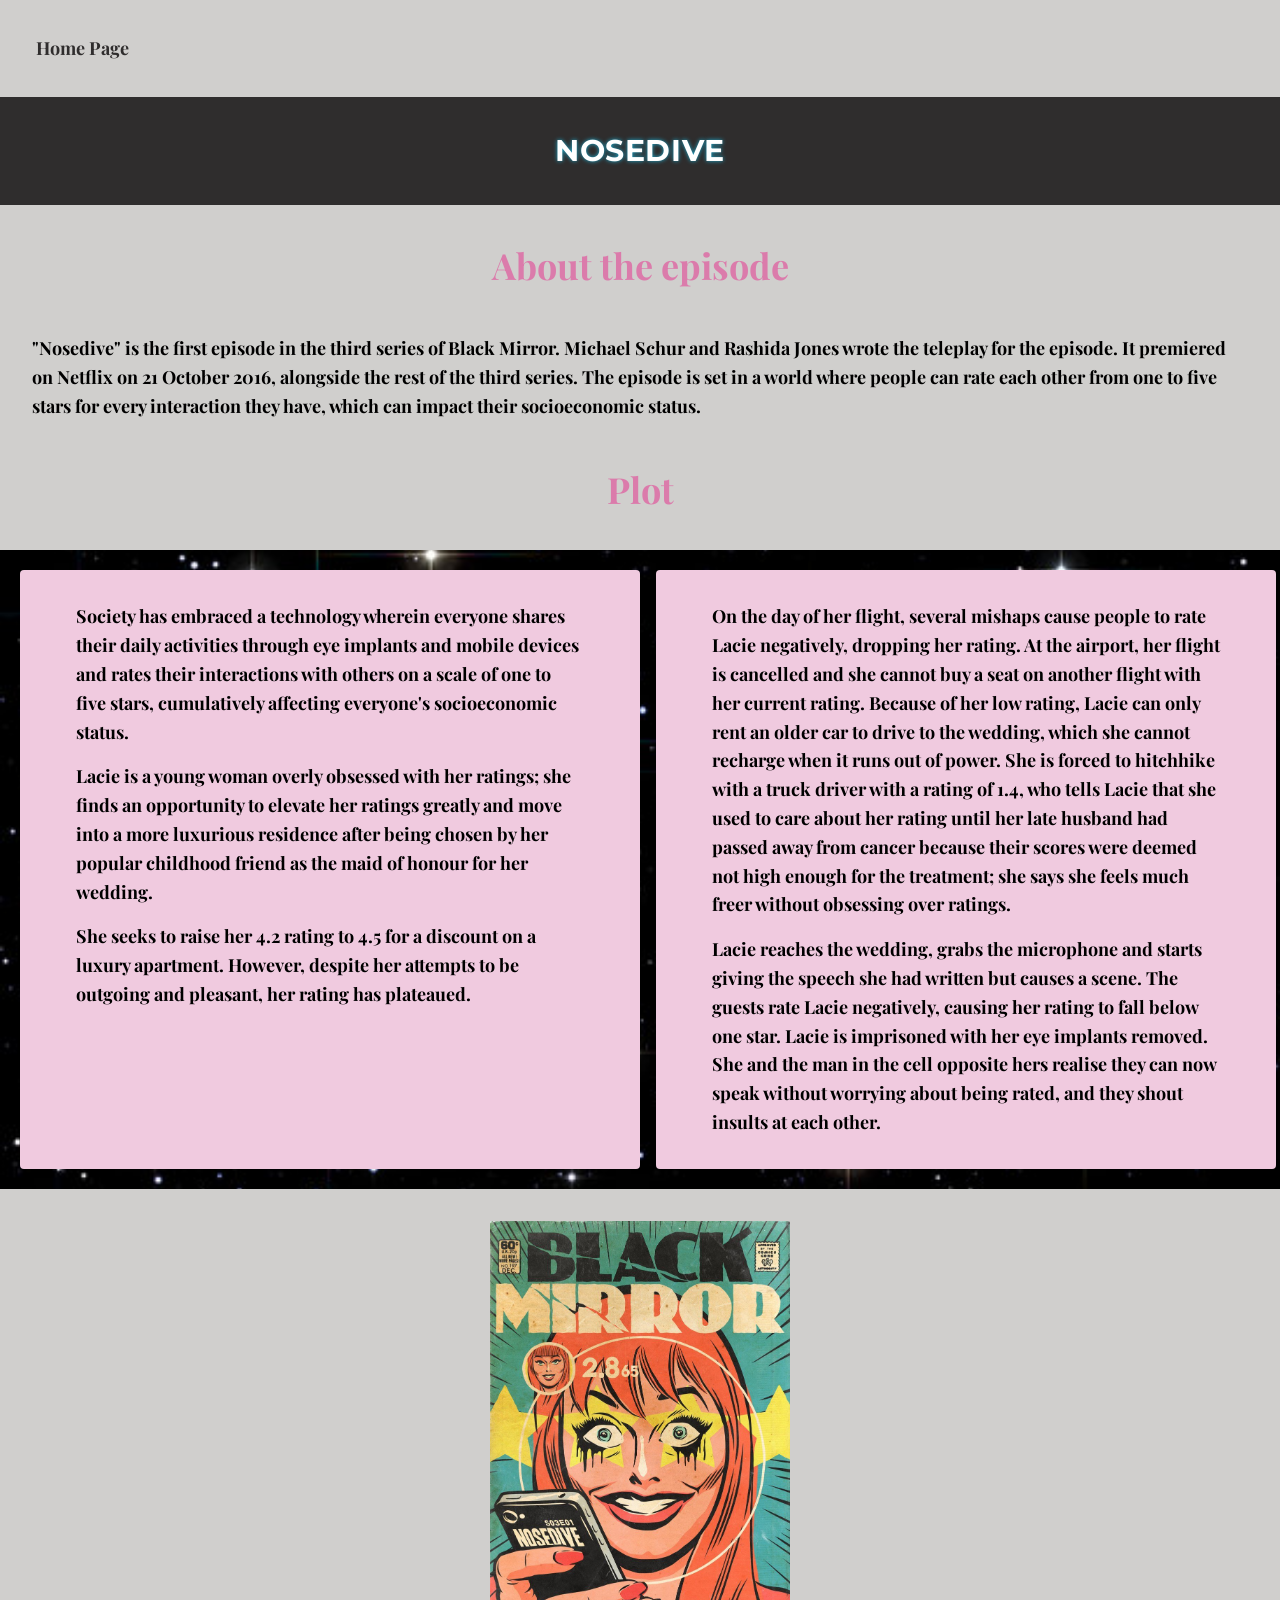
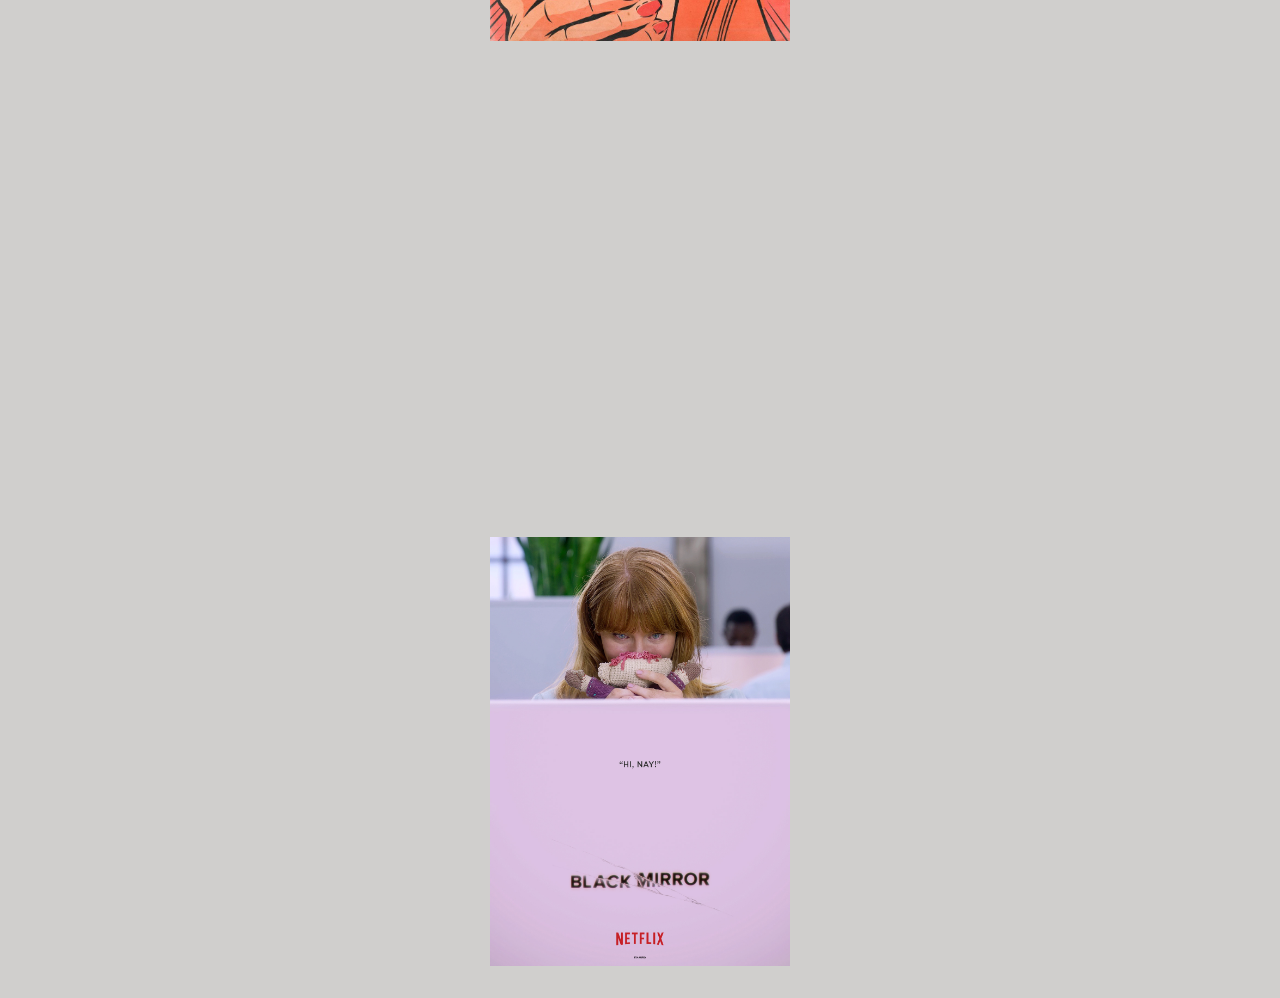
<file: s3ep1.html>
<!DOCTYPE html>
<html lang="en">

<head>
    <meta charset="UTF-8">
    <meta name="viewport" content="width=device-width, initial-scale=1.0">


    <link rel="stylesheet" href="episodes.css" type="text/css">
    <link rel="icon" href="photos/icon2.png" type="image/x-icon">
    <title>Nosedive</title>
</head>

<body class="ep31">
    <nav>
        <ul>
            <li><a href="index.html">Home Page</a></li>
        </ul>
    </nav>
    <header>Nosedive</header>
    <h1>About the episode</h1>
    <p>"Nosedive" is the first episode in the third series of Black Mirror. Michael Schur and
        Rashida Jones wrote the teleplay for the episode. It premiered on Netflix on 21 October 2016,
        alongside the rest of the third series. The episode is set in a world where people can rate each
        other from one to five stars for every interaction they have, which can impact their socioeconomic status.
    </p>
    <h1>Plot</h1>
    <div class="row">
        <div class="column">
            <p>Society has embraced a technology wherein everyone shares their daily activities through eye implants and
                mobile devices and rates their interactions with others on a scale of one to five stars,
                cumulatively affecting everyone's socioeconomic status.</p>
            <p>Lacie is a young woman overly obsessed with her ratings; she finds an opportunity to elevate her ratings
                greatly and move into a more luxurious residence after being chosen by her popular childhood
                friend as the maid of honour for her wedding.</p>
            <p>She seeks to raise her 4.2 rating to 4.5 for a discount on a luxury apartment. However, despite her
                attempts
                to be outgoing and pleasant, her rating has plateaued.</p>
        </div>
        <div class="column">
            <p>On the day of her flight, several mishaps cause people to rate Lacie negatively, dropping her rating.
                At the airport, her flight is cancelled and she cannot buy a seat on another flight with her current
                rating. Because of her low rating, Lacie can only rent an older car to drive to the
                wedding, which she cannot recharge when it runs out of power. She is forced to hitchhike with a truck
                driver
                with a rating of 1.4, who tells Lacie that she used to care about her rating until her late husband had
                passed
                away from cancer because their scores were deemed not high enough for the treatment; she says she feels
                much
                freer without obsessing over ratings.</p>
            <p>Lacie reaches the wedding, grabs the microphone and starts giving the speech she had written but causes a
                scene. The guests rate Lacie negatively, causing her rating to fall below one star.
                Lacie is imprisoned with her eye implants removed. She and the man in the cell opposite hers
                realise they can now speak without worrying about being rated, and they shout insults at each other.</p>
        </div>
    </div>
    <img id="poza1" src="photos/nosedive.jpg" alt="Episode Poster">
    <iframe src="https://www.youtube.com/embed/R32qWdOWrTo" title="Black Mirror | Nosedive Featurette [HD] | Netflix"
        allow="accelerometer; autoplay; clipboard-write; encrypted-media; gyroscope; picture-in-picture; web-share" allowfullscreen></iframe>
    <img id="poza2" src="photos/nosedive2.jpg" alt="Episode Poster">
    
</body>

</html>
</file>
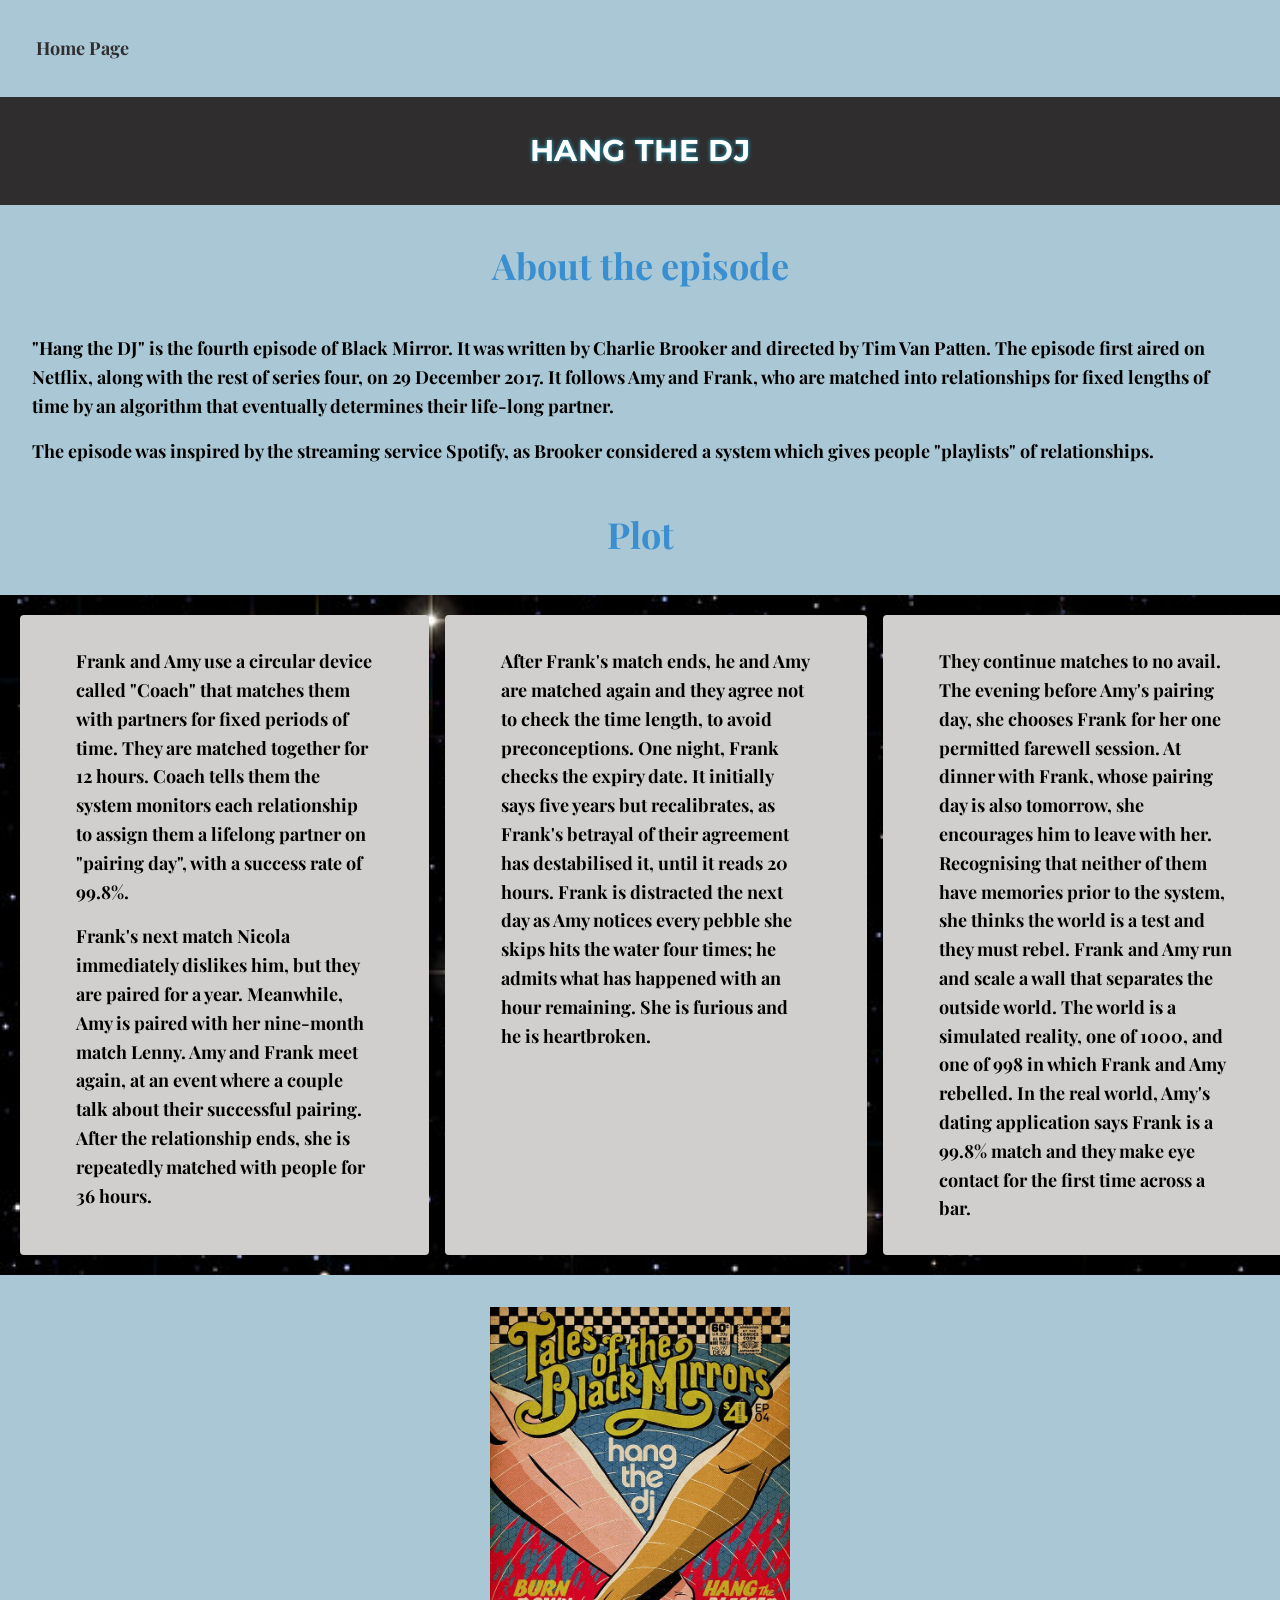
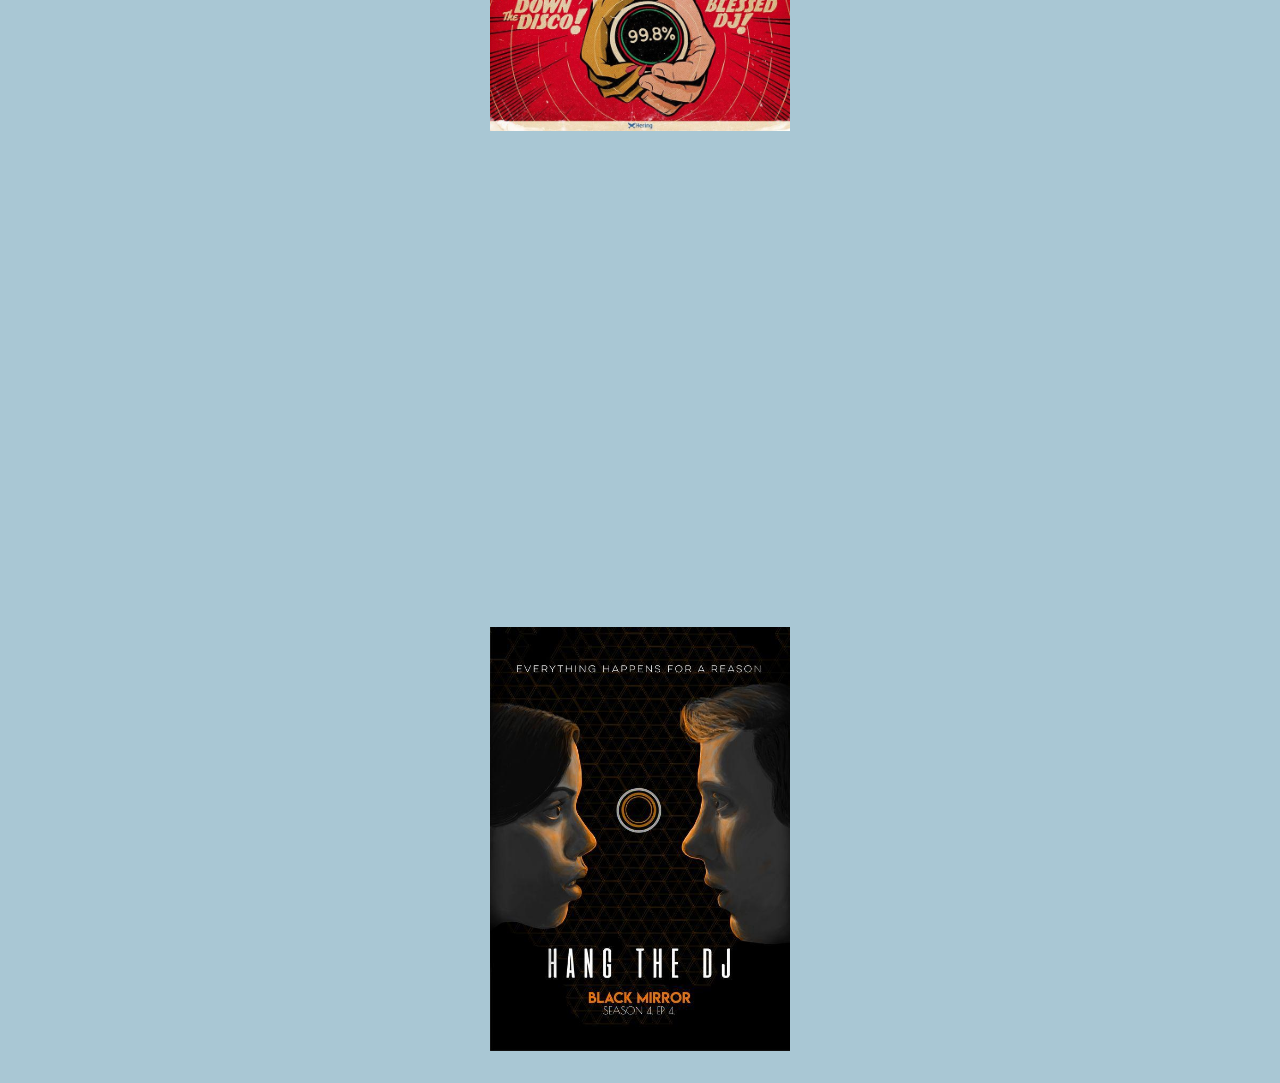
<file: s4ep4.html>
<!DOCTYPE html>
<html lang="en">

<head>
    <meta charset="UTF-8">
    <meta name="viewport" content="width=device-width, initial-scale=1.0">


    <link rel="stylesheet" href="episodes.css" type="text/css">
    <link rel="icon" href="photos/icon2.png" type="image/x-icon">
    <title>Hang the DJ</title>
</head>

<body class="ep44">
    <nav>
        <ul>
            <li><a href="index.html">Home Page</a></li>
        </ul>
    </nav>
    <header>Hang the DJ</header>
    <h1>About the episode</h1>
    <p>"Hang the DJ" is the fourth episode of Black Mirror. It was
        written by Charlie Brooker and directed by Tim Van Patten. The episode first aired on Netflix,
        along with the rest of series four, on 29 December 2017. It follows Amy and Frank, who are
        matched into relationships for fixed lengths of time by an algorithm that eventually determines
        their life-long partner.</p>
    <p>The episode was inspired by the streaming service Spotify, as Brooker considered a system which gives
        people "playlists" of relationships.</p>
    <h1>Plot</h1>
    <div class="row">
        <div class="column">
            <p>Frank and Amy use a circular device called "Coach" that matches them with partners for fixed
                periods of time. They are matched together for 12 hours. Coach tells them the
                system monitors each relationship to assign them a lifelong partner on "pairing day",
                with a success rate of 99.8%.</p>
            <p>Frank's next match Nicola immediately dislikes him, but they are paired for a year.
                Meanwhile, Amy is paired with her nine-month match Lenny. Amy and Frank meet again,
                at an event where a couple talk about their successful pairing.
                After the relationship ends, she is repeatedly matched
                with people for 36 hours.</p>
        </div>
        <div class="column">
            <p>After Frank's match ends, he and Amy are matched again and they agree not to check the time
                length, to avoid preconceptions.
                One night, Frank checks the expiry date. It initially says five years but recalibrates,
                as Frank's betrayal of their agreement has destabilised it, until it reads 20 hours.
                Frank is distracted the next day as Amy notices every pebble she skips hits the water four times;
                he admits what has happened with an hour remaining.
                She is furious and he is heartbroken.</p>
        </div>
        <div class="column">
            <p>They continue matches to no avail. The evening before Amy's pairing day, she chooses Frank for
                her one permitted farewell session.
                At dinner with Frank, whose pairing day is also tomorrow, she encourages him to leave with her.
                Recognising that neither of them have memories prior to the system,
                she thinks the world is a test and they must rebel.
                Frank and Amy run and scale a wall that separates the outside world. The world is a simulated
                reality, one of 1000, and one of 998 in which Frank and Amy rebelled. In the real world,
                Amy's dating application says Frank is a 99.8% match and they make eye contact
                for the first time across a bar.</p>
        </div>
    </div>
    <img id="poza1" src="photos/hangthedj1.jpg" alt="Episode Poster">
    <iframe src="https://www.youtube.com/embed/e5N_Tq1EtRQ"
        title="Black Mirror - Hang the DJ | Official Trailer [HD] | Netflix"
        allow="accelerometer; autoplay; clipboard-write; encrypted-media; gyroscope; picture-in-picture; web-share"
        allowfullscreen></iframe>
    <img id="poza2" src="photos/hangthedj2.jpg" alt="Episode Poster">
    
</body>

</html>
</file>
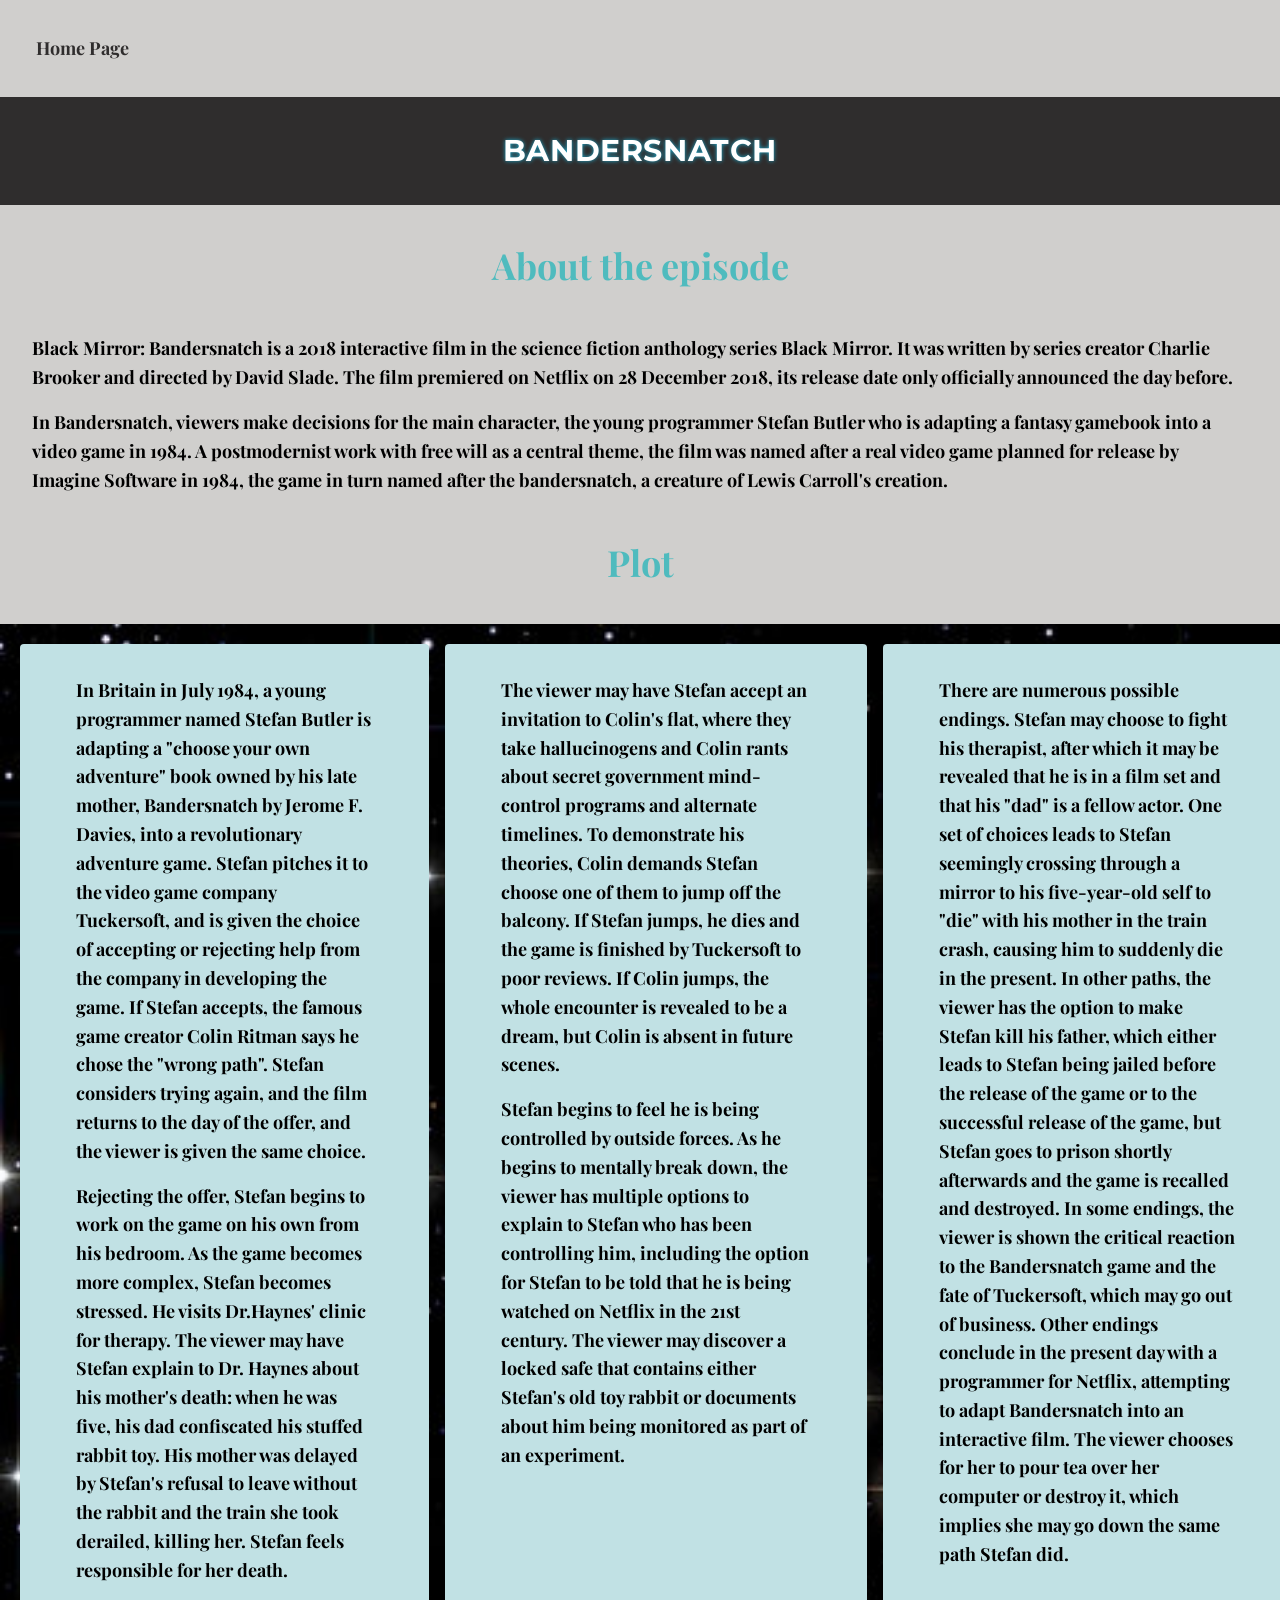
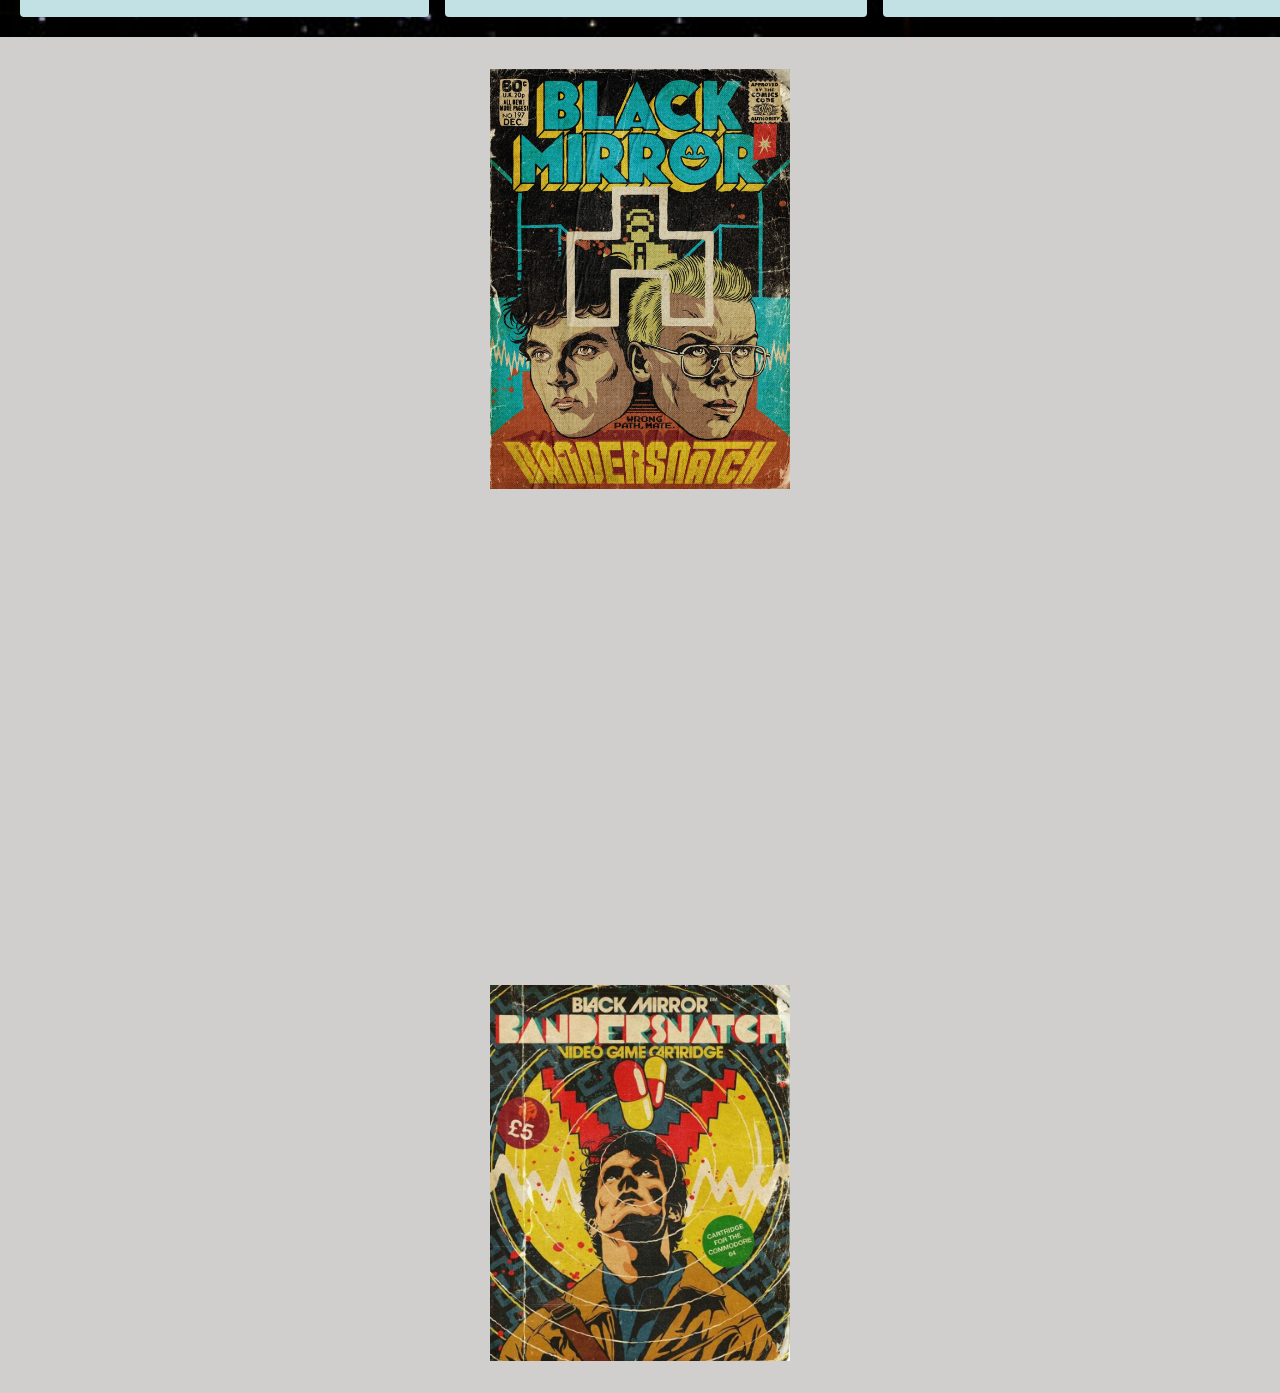
<file: s4ep7.html>
<!DOCTYPE html>
<html lang="en">

<head>
    <meta charset="UTF-8">
    <meta name="viewport" content="width=device-width, initial-scale=1.0">


    <link rel="stylesheet" href="episodes.css" type="text/css">
    <link rel="icon" href="photos/icon2.png" type="image/x-icon">
    <title>Bandersnatch</title>
</head>

<body class="ep47">
    <nav>
        <ul>
            <li><a href="index.html">Home Page</a></li>
        </ul>
    </nav>
    <header>Bandersnatch</header>
    <h1>About the episode</h1>
    <p>Black Mirror: Bandersnatch is a 2018 interactive film in the science fiction anthology series Black Mirror.
        It was written by series creator Charlie Brooker and directed by David Slade. The film premiered on Netflix
        on 28 December 2018, its release date only officially announced the day before.</p>
    <p>In Bandersnatch, viewers make decisions for the main character, the young programmer Stefan Butler
        who is adapting a fantasy gamebook into a video game in 1984. A postmodernist work with free will as a
        central theme, the film was named after a real video game planned for release by Imagine Software in 1984,
        the game in turn named after the bandersnatch, a creature of Lewis Carroll's creation.</p>
    <h1>Plot</h1>
    <div class="row">
        <div class="column">
            <p>In Britain in July 1984, a young programmer named Stefan Butler is adapting a "choose your own
                adventure"
                book owned by his late mother, Bandersnatch by Jerome F. Davies, into a revolutionary adventure
                game.
                Stefan pitches it to the video game company Tuckersoft, and is given the choice of accepting or
                rejecting
                help from the company in developing the game. If Stefan accepts, the famous game creator Colin
                Ritman
                says he chose the "wrong path". Stefan considers trying again, and the film returns to the day of
                the offer,
                and the viewer is given the same choice.</p>
            <p>Rejecting the offer, Stefan begins to work on the game on his own from his bedroom.
                As the game becomes more complex, Stefan becomes stressed. He visits Dr.Haynes' clinic for therapy.
                The viewer may have Stefan explain to Dr. Haynes about his mother's death: when he
                was five, his dad confiscated his stuffed rabbit toy. His mother was delayed by Stefan's refusal to
                leave without the rabbit and the train she took derailed, killing her. Stefan feels responsible for
                her death. </p>
        </div>
        <div class="column">
            <p>The viewer may have Stefan accept an invitation to Colin's flat, where they take hallucinogens and
                Colin rants about secret government mind-control programs and alternate timelines.
                To demonstrate his theories, Colin demands Stefan choose one of them to jump off the
                balcony. If Stefan jumps, he dies and the game is finished by Tuckersoft to poor reviews.
                If Colin jumps, the whole encounter is revealed to be a dream, but Colin is absent in future scenes.
            </p>
            <p>Stefan begins to feel he is being controlled by outside forces. As he begins to mentally break down,
                the viewer has multiple options to explain to Stefan who has been controlling him,
                including the option for Stefan to be told that he is being watched on Netflix in the 21st century.
                The viewer may discover a locked safe that contains either Stefan's old toy rabbit or documents
                about him being monitored as part of an experiment.</p>
        </div>
        <div class="column">
            <p>There are numerous possible endings. Stefan may choose to fight his therapist, after which it may be
                revealed that he is in a film set and that his "dad" is a fellow actor.
                One set of choices leads to Stefan seemingly
                crossing through a mirror to his five-year-old self to "die" with his mother in the train crash,
                causing him to
                suddenly die in the present. In other paths, the viewer has the option to make Stefan kill his
                father,
                which either leads to Stefan being jailed before the release of the game or
                to the successful release of the game, but Stefan goes to prison shortly afterwards and the game is
                recalled and destroyed. In some endings, the viewer is shown the critical reaction to the
                Bandersnatch
                game and the fate of Tuckersoft, which may go out of business. Other endings conclude in the present
                day
                with a programmer for Netflix, attempting to adapt Bandersnatch into an interactive film. The viewer
                chooses for her to pour tea over her computer or destroy it, which implies she may go down the same
                path Stefan did.</p>
        </div>
    </div>
    <img id="poza1" src="photos/bandersnatch1.jpg" alt="Episode Poster">
    <iframe src="https://www.youtube.com/embed/7wnRi3Sclm8" title="BLACK MIRROR: Bandersnatch Trailer (2018) Netflix"
        allow="accelerometer; autoplay; clipboard-write; encrypted-media; gyroscope; picture-in-picture; web-share" allowfullscreen></iframe>
    <img id="poza2" src="photos/bandersnatch2.jpg" alt="Episode Poster">
    
</body>

</html>
</file>
<file: style.css>
html {
        background: fixed;
        overflow-x: hidden;
}

h1 {
        text-align: center;
        position: relative;
        font-family: 'Montserrat', Arial, sans-serif;
        font-weight: 700;
        color: #fff;
        letter-spacing: 0.02em;
        text-transform: uppercase;
        text-shadow: 0 0 0.15em #1da9cc;
        white-space: pre-wrap;
        filter: blur(0.007em);
        padding: 5%;
}

h2 {
        text-align: center;
        color: thistle;
        margin: auto;
        position: relative;
        text-shadow: -0.063rem 0.063rem 0.063rem rgb(73, 71, 72);
}

body {
        color: whitesmoke;
        font-family: "Lucida Console", "Courier New", monospace;
        font-size: 12pt;
        background-image: url("photos/back.jpg");
        padding: 0;
        margin: 0;
}

a:link {
        color: rgb(113, 139, 192);
}

a:visited {
        color: rgb(201, 146, 219);
}

a:hover {
        color: hotpink;
}

.topnav {
        background-color: #2f2d2d;
        overflow: hidden;
}

.topnav a {
        float: left;
        display: block;
        color: thistle;
        text-align: center;
        padding: 0.875rem 1rem;
        text-decoration: none;
        font-size: 1.063rem;
        cursor: pointer;
}

.dropdown {
        float: left;
        overflow: hidden;
}

.dropdown .dropbtn {
        font-size: 1.063rem;
        border: none;
        outline: none;
        color: white;
        background-color: rgb(201, 146, 219);
        padding: 0.875rem 1rem;
        font-family: inherit;
        margin: 0;
        cursor: pointer;
}

section {
        margin-bottom: 5rem;
}

.dropdown-content {
        display: none;
        position: absolute;
        background-color: #f9f9f9;
        min-width: 10rem;
        box-shadow: 0rem 0.5rem 1rem 0rem rgba(0, 0, 0, 0.2);
        z-index: 101;
}

.dropdown-content a {
        float: none;
        color: black;
        padding: 0.75rem 1rem;
        text-decoration: none;
        display: block;
        text-align: left;
}

.topnav a:hover,
.dropdown:hover .dropbtn {
        background-color: thistle;
        color: white;
}

.dropdown-content a:hover {
        background-color: thistle;
        color: black;
}

.dropdown:hover .dropdown-content {
        display: block;
}

.sticky {
        position: fixed;
        top: 0;
        width: 100%;
        z-index: 100;
}

.heart {
        display: block;
        position: relative;
        margin-top: -9%;
        margin-left: 16%;
        width: 4rem;
        aspect-ratio: 1/1;
        border-image: radial-gradient(thistle 69%, #0000 70%) 84.5% fill/100%;
        clip-path: polygon(-41% 0, 50% 91%, 141% 0);
}

.halo {
        display: block;
        position: relative;
        width: 2.5rem;
        margin-left: 18%;
        aspect-ratio: 1/1;
        border-image: radial-gradient(rgb(201, 146, 219) 69%, #0000 70%) 84.5% fill/100%;
        clip-path: polygon(-41% 0, 50% 91%, 141% 0);
}

.container {
        z-index: -999;
        height: 20%;
        width: 20%;
        position: relative;
        margin-left: 75%;
        left: 0;
        right: 0;
        top: 0;
        bottom: 0;
}

.moon {
        background-color: #39beff;
        height: 10.625rem;
        width: 10.625rem;
        border-radius: 50%;
        position: absolute;
        margin: auto;
        left: 0;
        right: 0;
        top: 0;
        bottom: 0;
        overflow: hidden;
}

.crater {
        background-color: #31b4ff;
        height: 1.875rem;
        width: 1.875rem;
        border-radius: 50%;
        position: relative;
}

.crater:before {
        content: "";
        position: absolute;
        height: 1.563rem;
        width: 1.563rem;
        border-radius: 50%;
        box-shadow: -0.313rem 0 0 0.125rem #1ca4f9;
        top: 0.125rem;
        left: 0.438rem;
}

.crater1 {
        top: 1.688rem;
        left: 5.625rem;
        transform: scale(0.9);
}

.crater2 {
        bottom: 0.938rem;
        left: 3.813rem;
        transform: scale(0.6);
}

.crater3 {
        left: 0.938rem;
        transform: scale(1.05)
}

.crater4 {
        top: 1.438rem;
        left: 7.375rem;
        transform: scale(1.1)
}

.crater5 {
        left: 2.188rem;
        transform: scale(0.5)
}

.shadow {
        height: 11.875rem;
        width: 11.875rem;
        box-shadow: 1.313rem 0 0 0.313rem rgba(0, 0, 0, 0.15);
        border-radius: 50%;
        position: relative;
        bottom: 9.844rem;
        right: 2.875rem;
        filter: blur(0.188rem)
}

.eye {
        height: 0.75rem;
        width: 0.75rem;
        background-color: #161616;
        position: relative;
        border-radius: 50%;
}

.eye-l {
        bottom: 15.938rem;
        left: 3.688rem;
}

.eye-r {
        bottom: 16.688rem;
        left: 6.313rem;
}

.mouth {
        height: 0.313rem;
        width: 0.625rem;
        border: 0.188rem solid #161616;
        position: relative;
        bottom: 16.375rem;
        left: 4.938rem;
        border-top: none;
        border-radius: 0 0 0.625rem 0.625rem;
}

.blush {
        height: 0.469rem;
        width: 0.469rem;
        background-color: #F4DDE4;
        position: relative;
        border-radius: 50%;
        filter: blur(0.188rem)
}

.blush1 {
        bottom: 17.063rem;
        left: 3.125rem;
}

.blush2 {
        bottom: 17.5rem;
        left: 7.188rem;
}

.orbit {
        height: 17.5rem;
        width: 17.5rem;
        border-radius: 50%;
        position: absolute;
        margin: auto;
        left: 0;
        right: 0;
        bottom: 0;
        top: 0;
        animation: spin 5s infinite linear;
}

@keyframes spin {
        100% {
                transform: rotate(360deg)
        }
}

.rocket {
        background-color: #fafcf7;
        height: 3.125rem;
        width: 1.563rem;
        border-radius: 50% 50% 0 0;
        position: relative;
        left: -0.688rem;
        top: 7.188rem;
}

.rocket:before {
        position: absolute;
        content: "";
        background-color: #39beff;
        height: 1.25rem;
        width: 3.438rem;
        z-index: -1;
        border-radius: 50% 50% 0 0;
        right: -0.938rem;
        bottom: 0;
}

.rocket:after {
        position: absolute;
        content: "";
        background-color: #39beff;
        height: 0.25rem;
        width: 0.938rem;
        border-radius: 0 0 0.125rem 0.125rem;
        bottom: -0.25rem;
        left: 0.269rem;
}

.window {
        position: relative;
        height: 0.625rem;
        width: 0.625rem;
        background-color: #151845;
        border: 0.125rem solid #b8d2ec;
        border-radius: 50%;
        top: 0.938rem;
        left: 0.313rem;
}

#about_header {
        display: flex;
        margin-top: 2%;
        justify-content: center;
        margin-bottom: 2%;
}

.about {
        display: flex;
        width: 80%;
        height: 20%;
        flex-direction: column;
        border: 0.125rem solid rgb(194, 138, 180);
        padding: 5%;
        margin: auto;
        background-color: #000000;
        position: relative;
        margin-bottom: 2rem;
}

.table-poster {
        display: flex;
        flex-flow: row wrap;
        justify-content: space-around;

}

table {
        table-layout: fixed;
        width: 40%;
        margin-top: 2%;
        margin-left: -5%;
        position: relative;
        table-layout: auto;
        overflow-x: visible;
        border-collapse: collapse;
}

th {
        color: #151845;
        background-color: rgb(163, 179, 193);
        border: 0.063rem solid white;
}

td {
        text-align: center;
        color: #daa9c6;
        border: 0.063rem solid white;
}

#poster {
        width: 30%;
        position: relative;
        aspect-ratio: 4/3;
        margin-top: 2%;
}

#container_trailer {
        display: flex;
        flex-wrap: wrap;
        flex-direction: row;
}

#suad {
        margin-top: 3%;
        margin-left: 3%;
        position: relative;
        width: 18%;

}

.yt {
        margin: auto;
        margin-top: 2%;
        margin-left: 4%;
        position: relative;
        aspect-ratio: 16 / 9;
        width: 50%;
}

#white {
        margin-top: -28%;
        margin-left: 79%;
        position: relative;
        width: 18%;
}

@media only screen and (max-width: 600px) {

        #poster {
                width: 70%;
                margin: auto;
        }

        #container_trailer {
                flex-direction: column;
        }

        #suad {
                width: 60%;
                margin: auto;
        }

        .yt {
                width: 60%;
                margin: auto;
        }

        #white {
                width: 60%;
                margin: auto;
        }

}

#Play {
        margin-top: 5%;
        margin-bottom: 2%;
}

.game {
        display: flex;
        margin: auto;
        position: relative;
        aspect-ratio: 5/4;
        width: 98%;
        margin-bottom: 0.5rem;
}
</file>
<file: bmgame.css>
@font-face {
    font-family: Fontana;
    src: url("Fontana.otf");
}

ul {
    list-style-type: none;
    margin: 0;
    padding: 0;
    overflow: hidden;
}

li {
    float: left;
}

li a {
    display: flex;
    color: white;
    text-align: center;
    padding: 0.875rem 1rem;
    text-decoration: none;
    background-color: #ab1431;
    color: #FFD700;
}

li a:hover {
    background-color: #FFD700;
    color: #ab1431;
}

.nav_bar {
    display: flex;
    justify-content: flex-start;
    position: relative;
}

h1 {
    padding: 1rem;
    font-family: Fontana;
    font-size: 4rem;
    color: #FFD700;
    margin-top: -2%;
    text-shadow: 0.2rem 0.2rem 0.1rem #ab1431;
}

body {
    font-family: "Lucida Console", "Courier New", monospace;
    transition: 0.2s ease;
    text-align: center;
    background-image: url("photos/back.jpg");
}

p {
    margin-top: -3%;
    padding: 0.6rem;
    color: #FFD700;
    text-shadow: 0.2rem 0.2rem 0.1rem #ab1431;
}

.game-container {
    display: flex;
    justify-content: center;
    margin: 2rem auto;
}

#map {
    display: flex;
    justify-content: center;
    position: relative;
}

#success-msg {
    opacity: 0;
    transition: opacity 0.2s ease;
    position: absolute;
    padding: 0.3rem 0.3rem;
    background-color: rgba(0, 0, 0, 0.5);
    color: white;
    width: calc(100% - 0.5rem);
}

body.success #success-msg {
    opacity: 1;
    transition: opacity 0.2 ease;
}

div.layer,
div.layer div {
    position: absolute;
}

#tiles div {
    border: 0.063rem solid white;
}

.lavender .floor {
    background-color: black;
}

.lavender .wall {
    background-color: rgb(151, 138, 175);
}

.green .floor {
    background-color: black;
}

.green .wall {
    background-color: #78a78b;
}

.pink .floor {
    background-color: black;
}

.pink .wall {
    background-color: #c78298;
}

.mint .floor {
    background-color: black;
}

.mint .wall {
    background-color: #82c7c0;
}

.yellow .floor {
    background-color: black;
}

.yellow .wall {
    background-color: #cec069;
}

.goal {
    background-image: url("photos/bmgame2.jpg");
    background-size: cover;
    background-position: center;
    transform-origin: center;
    transform: scale(0.85);
}

.player {
    background-image: url("photos/bmgame1.jpg");
    background-size: cover;
    background-position: center;
    transform-origin: center;
    transform: scale(0.85);
    transition: left 0.2s ease, top 0.2s ease;
}

footer {
    color: #FFD700;
    text-align: end;
    margin-top: -2%;
    padding: 0.5rem;
}

#level-number {
    color: #fff;
    text-align: start;
    font-family: 'Courier New', Courier, monospace;
    margin-top: -2%;
    margin-left:1%;
}
</file>
<file: quiz.css>
@font-face {
    font-family: Fontana;
    src: url("Fontana.otf");
}

ul {
    list-style-type: none;
    margin: 0;
    padding: 0;
    overflow: hidden;
    display: flex;
    justify-content: space-between;
}

li {
    float: left;
}

li a {
    display: flex;
    color: white;
    text-align: center;
    padding: 0.875rem 1rem;
    text-decoration: none;
    background-color: #a72550;
    color: thistle;
}

li a:hover {
    background-color: thistle;
    color: rgb(219, 123, 171);
}

.nav_bar {
    display: flex;
    position: relative;
}

h1 {
    padding: 1rem;
    font-family: Fontana;
    font-size: 4rem;
    color: thistle;
    margin-top: -2%;
    text-align: center;
    text-shadow: 0.2rem 0.2rem 0.1rem #a72550;
}

body {
    font-family: "Lucida Console", "Courier New", monospace;
    transition: 0.2s ease;
    background-image: url("photos/back.jpg");
    color: white;
}

fieldset {
    border: none;
    padding: 1rem;
}

button {
    color: #a72550;
    background-color: thistle;
    font-size: 1.2rem;
    margin-left:1.6%;
}

#quiz-result {
    margin-top: 1rem;
    padding: 1rem;
    font-size: 1.5rem;
    color: thistle;
    font-family: Fontana;
    display: none;
}
</file>
<file: episodes.css>
@import url('https://fonts.googleapis.com/css2?family=Playfair+Display:ital,wght@1,500&display=swap');
@import url('https://fonts.googleapis.com/css2?family=Montserrat:wght@700&display=swap');

/* Base Reset */
* {
    box-sizing: border-box;
    margin: 0;
    padding: 0;
}

/* Variables for Page-Specific Themes */
.ep13 {
    --accent-color: rgb(206, 116, 128);
    --body-bg: rgb(208, 207, 205);
    --column-bg: rgb(200, 134, 143);
    --footer-text: var(--accent-color);
    --grid-cols: 50% 50%;
}

.ep21 {
    --accent-color: rgb(78, 107, 84);
    --body-bg: rgb(172, 206, 180);
    --column-bg: rgb(223, 198, 177);
    --footer-text: var(--column-bg);
    --grid-cols: 33% 34% 33%;
}

.ep31 {
    --accent-color: rgb(219, 123, 171);
    --body-bg: rgb(208, 207, 205);
    --column-bg: rgb(240, 202, 223);
    --footer-text: var(--accent-color);
    --grid-cols: 50% 50%;
}

.ep44 {
    --accent-color: rgb(57, 143, 208);
    --body-bg: rgb(169, 199, 212);
    --column-bg: rgb(208, 207, 205);
    --footer-text: var(--accent-color);
    --grid-cols: 33% 34% 33%;
}

.ep47 {
    --accent-color: rgb(79, 187, 190);
    --body-bg: rgb(208, 207, 205);
    --column-bg: rgb(193, 225, 228);
    --footer-text: var(--accent-color);
    --grid-cols: 33% 34% 33%;
}

/* Common Styles */
body {
    font-family: 'Playfair Display', serif;
    font-weight: bold;
    font-size: 1.125rem; /* large */
    background-color: var(--body-bg);
    line-height: 1.6;
}

nav ul {
    list-style-type: none;
    overflow: hidden;
    background-color: transparent;
    padding: 1.25rem;
}

nav li {
    float: left;
}

nav li a {
    display: flex;
    color: #2f2d2d;
    text-align: center;
    padding: 0.875rem 1rem;
    text-decoration: none;
    transition: color 0.3s ease;
}

nav li a:hover {
    color: var(--accent-color);
}

header {
    text-align: center;
    font-family: 'Montserrat', Arial, sans-serif;
    font-weight: 700;
    color: #fff;
    letter-spacing: 0.02em;
    text-transform: uppercase;
    text-shadow: 0 0 0.15em #1da9cc;
    user-select: none;
    white-space: pre-wrap;
    filter: blur(0.007em);
    animation: shake 2.5s linear forwards;
    background-color: #2f2d2d;
    padding: 1.875rem;
    font-size: 1.875rem;
}

h1 {
    text-align: center;
    display: flex;
    justify-content: center;
    color: var(--accent-color);
    width: fit-content;
    margin: 2rem auto;
    padding: 0 1rem;
    position: relative;
}

p {
    padding: 0.5rem 2rem;
}

.row {
    display: grid;
    grid-template-columns: var(--grid-cols);
    padding: 1.25rem;
    background-image: url("photos/back1.jpg");
    background-size: cover;
    background-position: center;
    gap: 1rem;
}

.column {
    padding: 1.5rem;
    background-color: var(--column-bg);
    color: #000;
    border-radius: 4px;
}

#poza1, #poza2 {
    display: block;
    margin: 2rem auto;
    width: 25%;
    max-width: 300px;
}

iframe {
    display: block;
    margin: 2rem auto;
    aspect-ratio: 16 / 9;
    width: 60%;
    border: none;
}



/* Animations */
@keyframes shake {
    0%, 100% { transform: translateX(0); }
    10%, 30%, 50%, 70%, 90% { transform: translateX(-2px); }
    20%, 40%, 60%, 80% { transform: translateX(2px); }
}

/* Mobile Responsiveness */
@media screen and (max-width: 768px) {
    .row {
        grid-template-columns: 1fr;
    }
    
    #poza1, #poza2, iframe {
        width: 90%;
    }
    
    h1 {
        width: 90%;
    }
}
</file>
